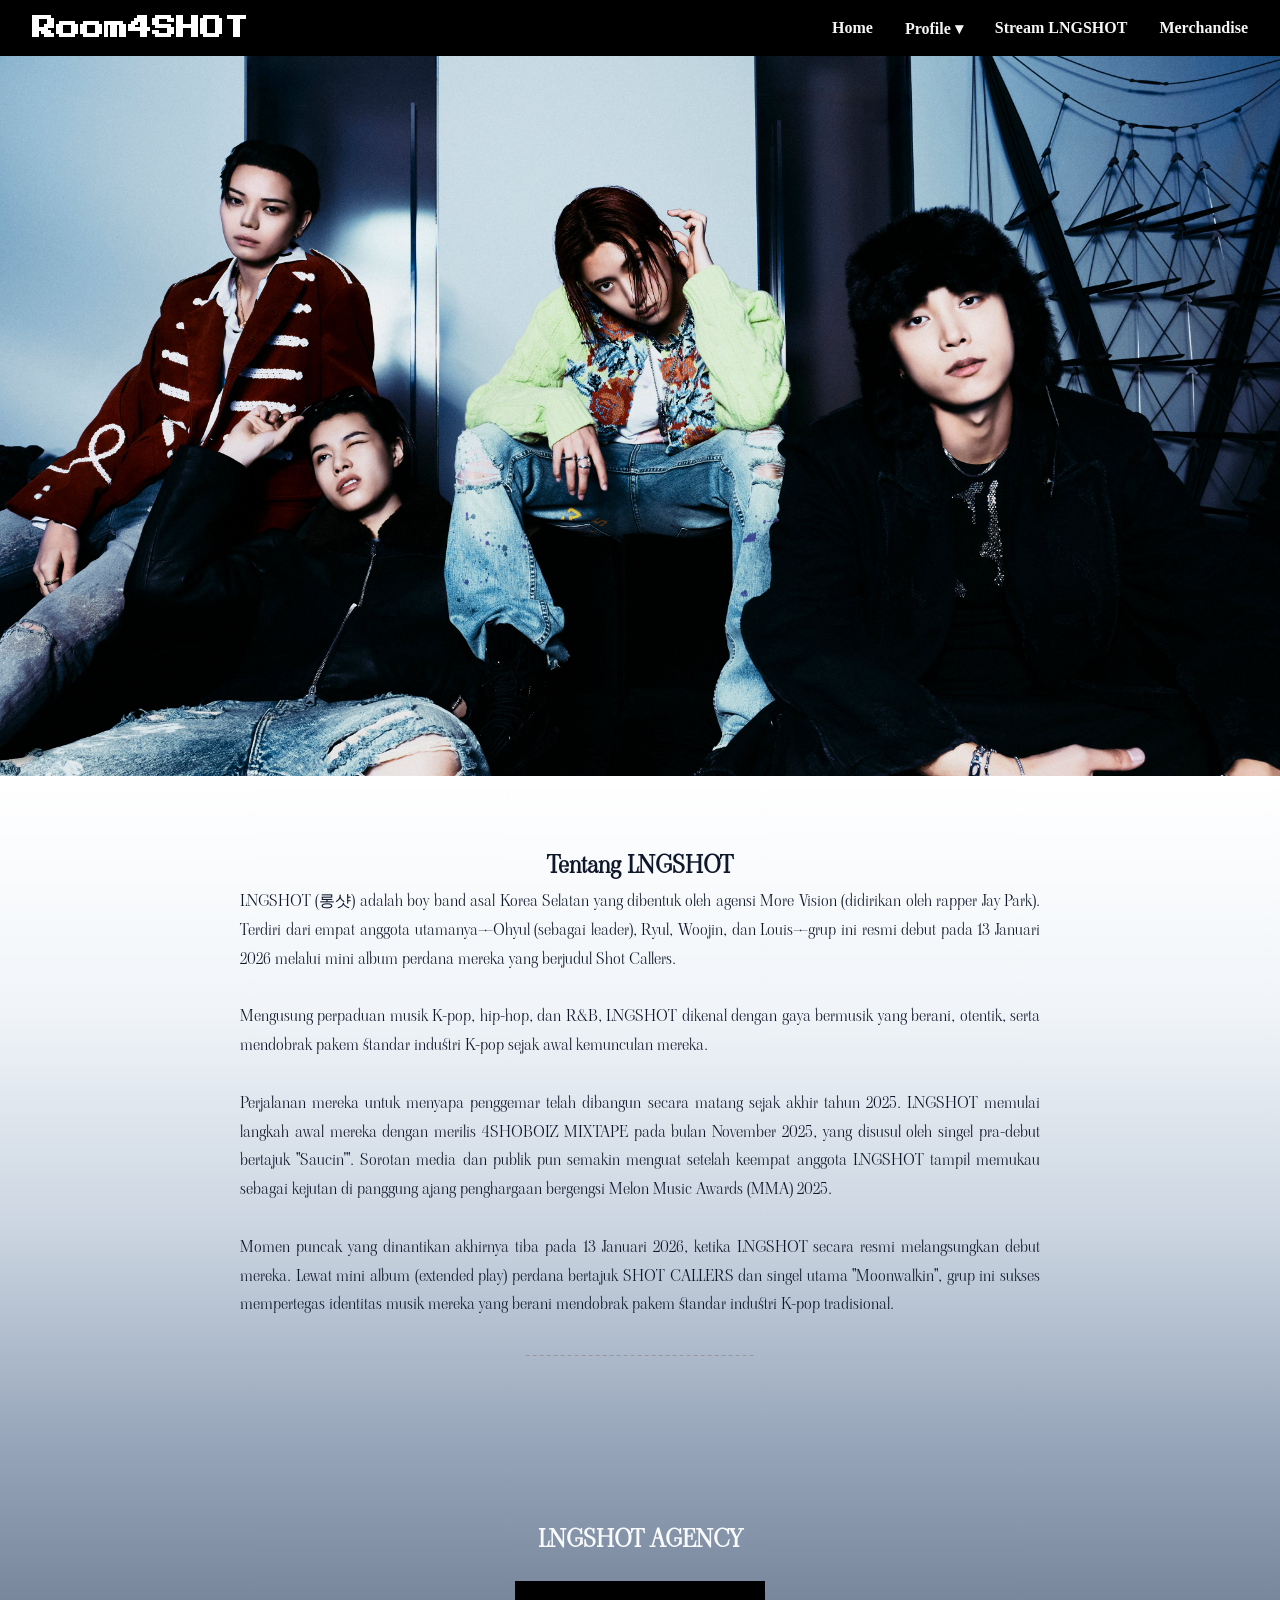
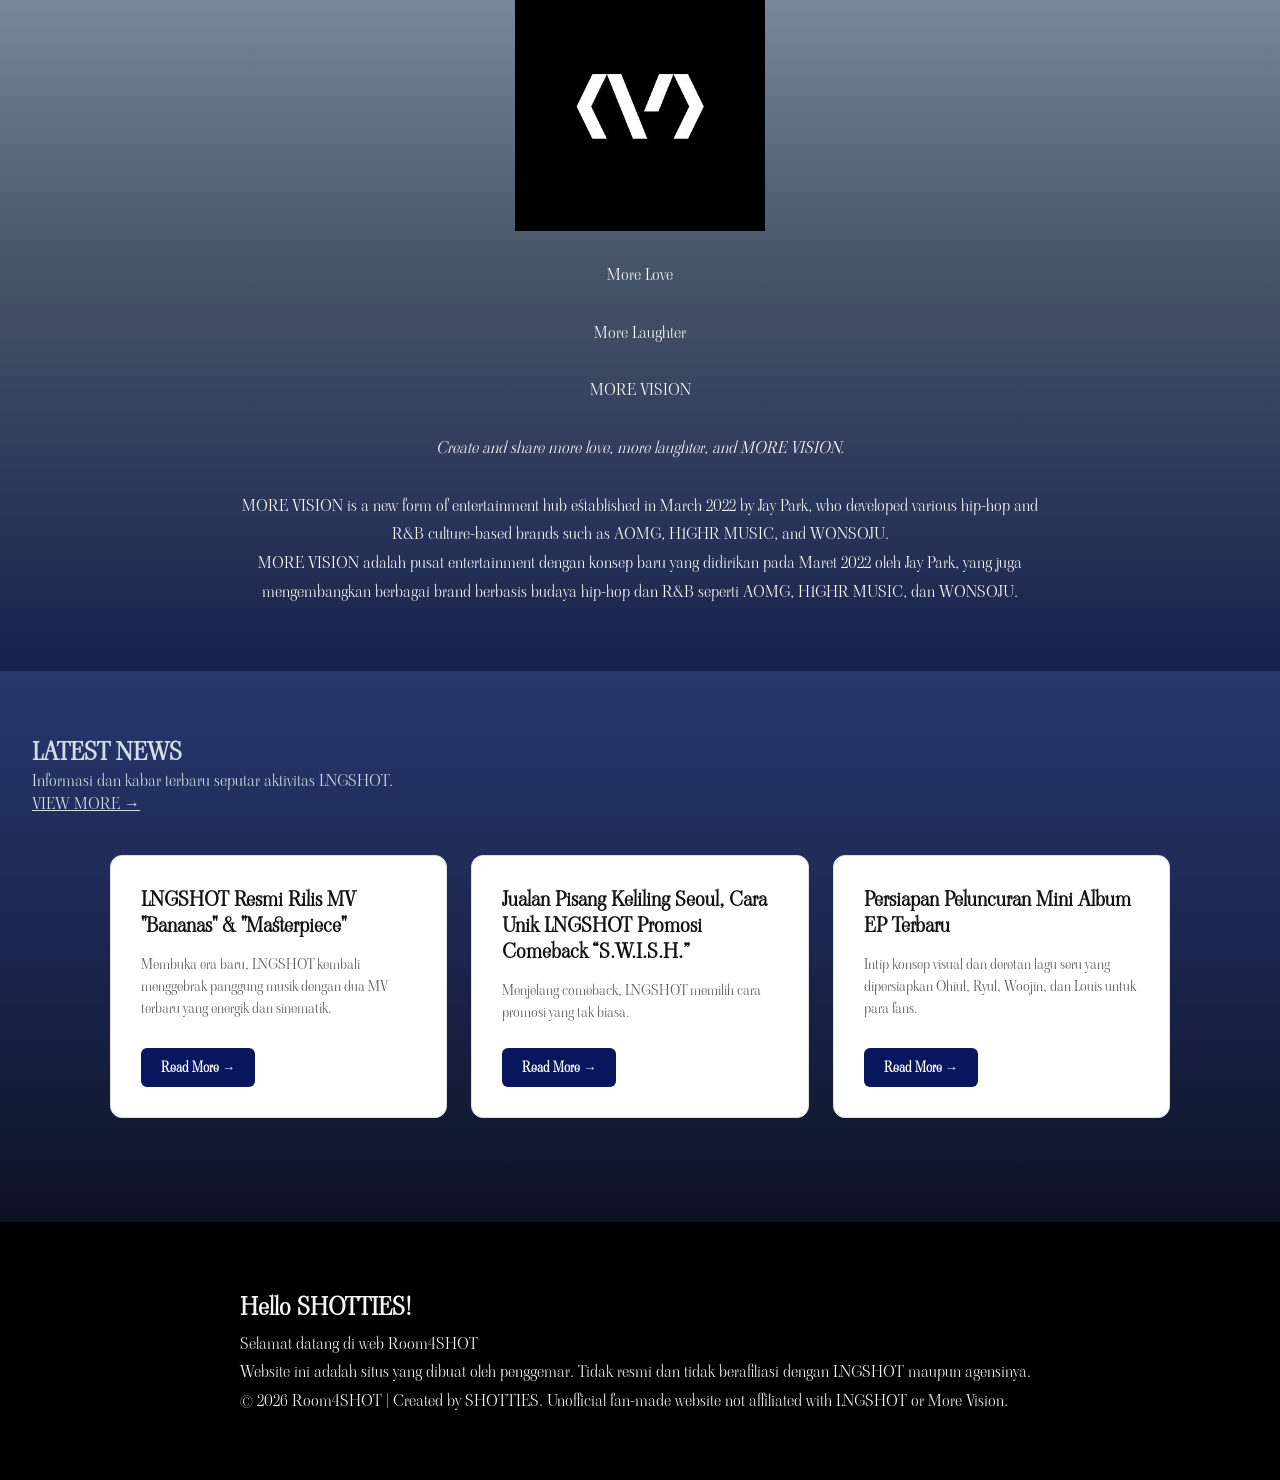
<file: index.html>
<!DOCTYPE html>
<html lang="en">
<head>
    <meta charset="UTF-8">
    <meta name="viewport" content="width=device-width, initial-scale=1.0">
    <link rel="icon" href="images/logo.png" type="image/jpg">
    <link rel="stylesheet" href="style.css">
    <link rel="preconnect" href="https://fonts.googleapis.com">
    <link rel="preconnect" href="https://fonts.gstatic.com" crossorigin>
    <link href="https://fonts.googleapis.com/css2?family=Press+Start+2P&display=swap" rel="stylesheet">
    <title>Room4SHOT</title>

</head>
<body>

<!--NAVIGASI-->

<header>
  <nav>
    <div class=""> 
    <h1>Room4SHOT</h1>
    </div>

    <ul>
        <li>
            <a href="index.html">Home</a>
        </li>
        <li>
            <a href="#">Profile ▾ </a>
            <ul class="navbar-down">
                <li><a href="profile_member.html">Member</a></li>
                <li><a href="profile_discography.html">Discography</a></li>
            </ul>
        </li>
        <li>
            <a href="stream_LNGSHOT.html">Stream LNGSHOT</a>
        </li>
        <li>
            <a href="merchandise.html">Merchandise</a>
        </li>
    </ul>

  </nav>  
</header>

<!--Banner-->
    <img src="images/Header.jpg" class="banner" alt="Room4SHOT">

<!--SECTION-->

  <!-- Bagian satu -->
    <section class="home-tentang">
        <div class="container">
            <h2 style="text-align: center;">Tentang LNGSHOT</h2>
            <p>LNGSHOT (롱샷) adalah boy band asal Korea Selatan yang dibentuk oleh agensi More Vision (didirikan oleh rapper Jay Park). Terdiri dari empat anggota utamanya—Ohyul (sebagai leader), Ryul, Woojin, dan Louis—grup ini resmi debut pada 13 Januari 2026 melalui mini album perdana mereka yang berjudul Shot Callers.</p>
            <br>
            <p>Mengusung perpaduan musik K-pop, hip-hop, dan R&B, LNGSHOT dikenal dengan gaya bermusik yang berani, otentik, serta mendobrak pakem standar industri K-pop sejak awal kemunculan mereka.</p> 
            <br>
            <p>Perjalanan mereka untuk menyapa penggemar telah dibangun secara matang sejak akhir tahun 2025. LNGSHOT memulai langkah awal mereka dengan merilis 4SHOBOIZ MIXTAPE pada bulan November 2025, yang disusul oleh singel pra-debut bertajuk "Saucin'". Sorotan media dan publik pun semakin menguat setelah keempat anggota LNGSHOT tampil memukau sebagai kejutan di panggung ajang penghargaan bergengsi Melon Music Awards (MMA) 2025.</p>
            <br>
            <p>Momen puncak yang dinantikan akhirnya tiba pada 13 Januari 2026, ketika LNGSHOT secara resmi melangsungkan debut mereka. Lewat mini album (extended play) perdana bertajuk SHOT CALLERS dan singel utama "Moonwalkin", grup ini sukses mempertegas identitas musik mereka yang berani mendobrak pakem standar industri K-pop tradisional.</p>
        </div>
        <div class="garis">
              ---------------------------------
        </div>
    </section>

  <!-- Bagian dua -->
    <section class="home-agensi">
        <div style="text-align: center;" class="container">
        <h2>LNGSHOT AGENCY</h2>
        <img src="images/morevision.jpg" alt="logo more vision" class="logo-agensi">
        <p>More Love</p><br>
        <p>More Laughter</p><br>
        <p>MORE VISION</p><br>

        <p style="font-style: italic;">Create and share more love, more laughter, and MORE VISION.</p><br>

        <p>MORE VISION is a new form of entertainment hub established in March 2022 by Jay Park, who developed various hip-hop and R&B culture-based brands such as AOMG, H1GHR MUSIC, and WONSOJU.</p>
        <p>MORE VISION adalah pusat entertainment dengan konsep baru yang didirikan pada Maret 2022 oleh Jay Park, yang juga mengembangkan berbagai brand berbasis budaya hip-hop dan R&B seperti AOMG, H1GHR MUSIC, dan WONSOJU.</p>
        </div>
    </section>

  <!--Bagian tiga-->
    <section class="home-news">
        <div class="news-header">
        <div>
            <h2 class="news-title">LATEST NEWS</h2>
            <p class="news-subtitle">Informasi dan kabar terbaru seputar aktivitas LNGSHOT.</p>
        </div>
        <a href="#" class="view-more">VIEW MORE &rarr;</a>
        </div>

        <div class="news-container">
            <!--Artikel 1-->
            <div class="news-card">
            <h3>LNGSHOT Resmi Rilis MV "Bananas" & "Masterpiece"</h3>
            <p>Membuka era baru, LNGSHOT kembali menggebrak panggung musik dengan dua MV terbaru yang energik dan sinematik.</p>
            <a href="Artikel1.html" class="btn-read">Read More &rarr;</a>
            </div>
            <!--Artikel 2-->
            <div class="news-card">
            <h3>Jualan Pisang Keliling Seoul, Cara Unik LNGSHOT Promosi Comeback “S.W.I.S.H.”</h3>
            <p>Menjelang comeback, LNGSHOT memilih cara promosi yang tak biasa.</p>
            <a href="Artikel2.html" class="btn-read">Read More &rarr;</a>
            </div>
            <!--Artikel 3-->
            <div class="news-card">
            <h3>Persiapan Peluncuran Mini Album EP Terbaru</h3>
            <p>Intip konsep visual dan deretan lagu seru yang dipersiapkan Ohiul, Ryul, Woojin, dan Louis untuk para fans.</p>
            <a href="Artikel3.html" class="btn-read">Read More &rarr;</a>
            </div>
            
        </div>
    </section>
        
        
  <!-- Footer -->
    <section class="footer">
        <div class="container footer">
            <h2>Hello SHOTTIES!</h2>
            <p>Selamat datang di web Room4SHOT</p>
            <p>Website ini adalah situs yang dibuat oleh penggemar. Tidak resmi dan tidak berafiliasi dengan LNGSHOT maupun agensinya.</p>
            <p>&copy; 2026 Room4SHOT | Created by SHOTTIES. Unofficial fan-made website not affiliated with LNGSHOT or More Vision. </p>
        </div>
    </section>

</body>
</html>
</file>
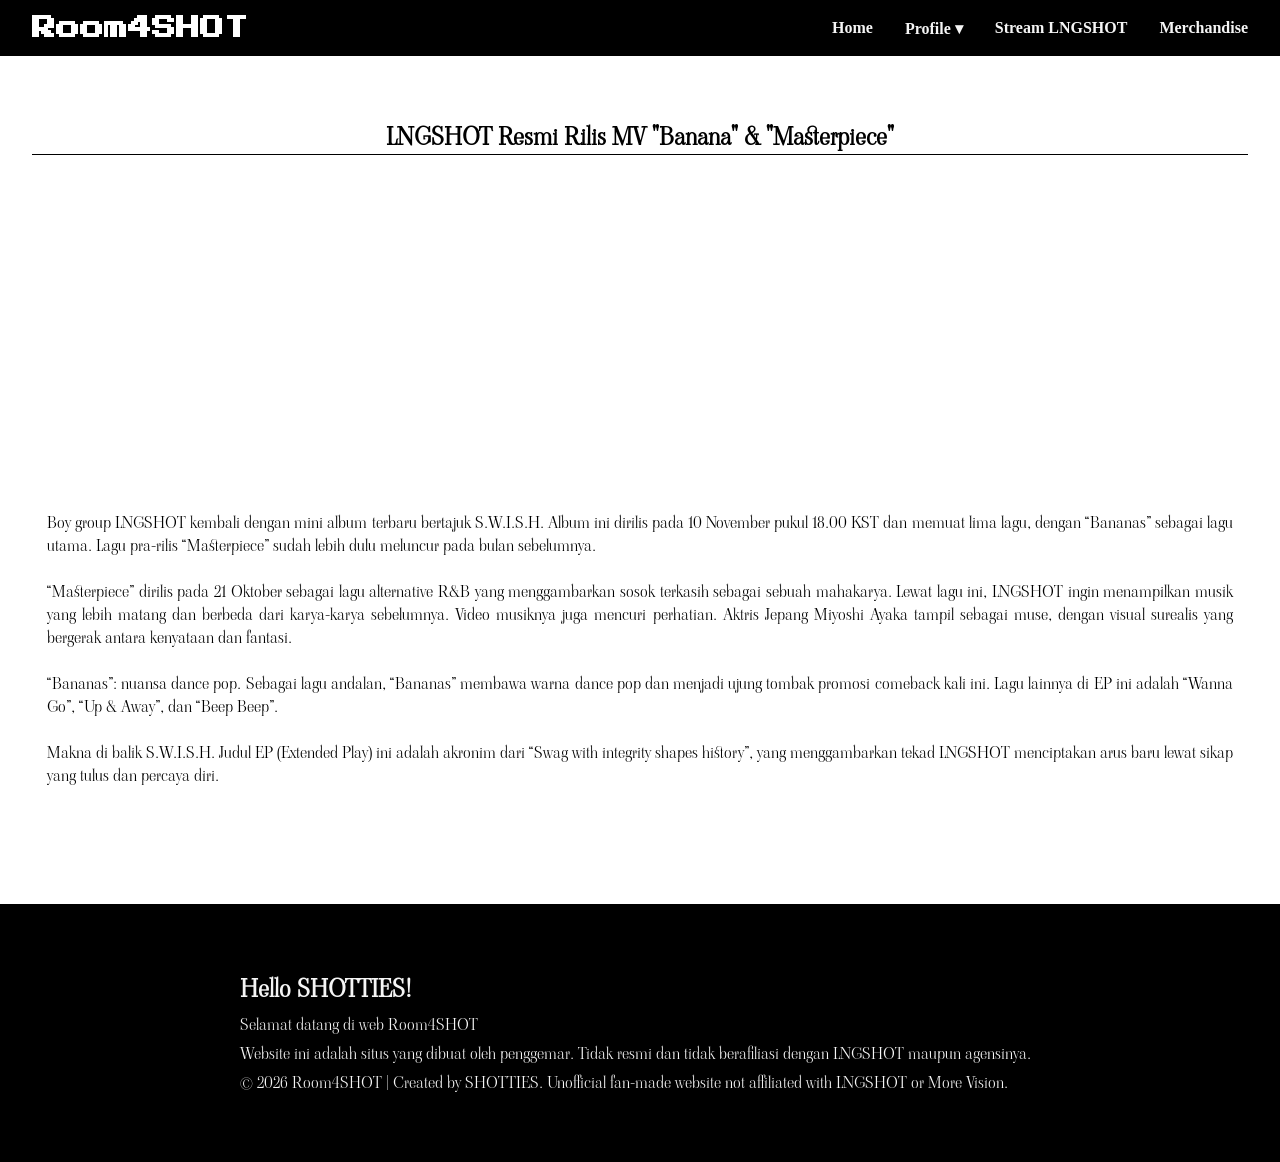
<file: Artikel1.html>
<!DOCTYPE html>
<html lang="en">
<head>
    <meta charset="UTF-8">
    <meta name="viewport" content="width=device-width, initial-scale=1.0">
    <link rel="icon" href="images/logo.png" type="image/jpg">
    <link rel="stylesheet" href="style.css">

    <link rel="preconnect" href="https://fonts.googleapis.com">
    <link rel="preconnect" href="https://fonts.gstatic.com" crossorigin>
    <link href="https://fonts.googleapis.com/css2?family=Press+Start+2P&display=swap" rel="stylesheet">
    <title>Room4SHOT</title>
    

</head>
<body>

<!--NAVIGASI-->

<header>
  <nav>
    <div class=""> 
    <h1>Room4SHOT</h1>
    </div>

    <ul>
        <li>
            <a href="index.html">Home</a>
        </li>
        <li>
            <a href="#">Profile ▾ </a>
            <ul class="navbar-down">
                <li><a href="profile_member.html">Member</a></li>
                <li><a href="profile_discography.html">Discography</a></li>
            </ul>
        </li>
        <li>
            <a href="stream_LNGSHOT.html">Stream LNGSHOT</a>
        </li>
        <li>
            <a href="merchandise.html">Merchandise</a>
        </li>
    </ul>

  </nav>  
</header>

<!--SECTION-->

  <!-- Bagian satu -->
    <section class="Artikel1">
        <div class="container-artikel">
            <h1 style="text-align: center;">LNGSHOT Resmi Rilis MV "Banana" & "Masterpiece"</h1>
            <div class="artikel-link">
            <iframe width="560" height="315" src="https://www.youtube.com/embed/xWNIrOTJ6VA?si=4nlZUeqpxae7arer" title="YouTube video player" frameborder="0" allow="accelerometer; autoplay; clipboard-write; encrypted-media; gyroscope; picture-in-picture; web-share" referrerpolicy="strict-origin-when-cross-origin" allowfullscreen></iframe>

            <iframe width="560" height="315" src="https://www.youtube.com/embed/Cu6JU-kNmOU?si=dhh4_m5IUams0tw2" title="YouTube video player" frameborder="0" allow="accelerometer; autoplay; clipboard-write; encrypted-media; gyroscope; picture-in-picture; web-share" referrerpolicy="strict-origin-when-cross-origin" allowfullscreen></iframe>
            </div>
            <div style="text-align: justify; margin: 20px 15px 15px;">
            <p>Boy group LNGSHOT kembali dengan mini album terbaru bertajuk S.W.I.S.H. Album ini dirilis pada 10 November pukul 18.00 KST dan memuat lima lagu, dengan “Bananas” sebagai lagu utama. Lagu pra-rilis “Masterpiece” sudah lebih dulu meluncur pada bulan sebelumnya.</p><br>

            <p>“Masterpiece” dirilis pada 21 Oktober sebagai lagu alternative R&B yang menggambarkan sosok terkasih sebagai sebuah mahakarya. Lewat lagu ini, LNGSHOT ingin menampilkan musik yang lebih matang dan berbeda dari karya-karya sebelumnya. Video musiknya juga mencuri perhatian. Aktris Jepang Miyoshi Ayaka tampil sebagai muse, dengan visual surealis yang bergerak antara kenyataan dan fantasi.</p><br>

            <p>“Bananas”: nuansa dance pop. Sebagai lagu andalan, “Bananas” membawa warna dance pop dan menjadi ujung tombak promosi comeback kali ini. Lagu lainnya di EP ini adalah “Wanna Go”, “Up & Away”, dan “Beep Beep”.</p><br>

            <p>Makna di balik S.W.I.S.H. Judul EP (Extended Play) ini adalah akronim dari “Swag with integrity shapes history”, yang menggambarkan tekad LNGSHOT menciptakan arus baru lewat sikap yang tulus dan percaya diri.</p><br>
            </div>
        </div>
    </section>

 <!-- Footer -->
    <section class="footer">
        <div class="container footer">
            <h2>Hello SHOTTIES!</h2>
            <p>Selamat datang di web Room4SHOT</p>
            <p>Website ini adalah situs yang dibuat oleh penggemar. Tidak resmi dan tidak berafiliasi dengan LNGSHOT maupun agensinya.</p>
            <p>&copy; 2026 Room4SHOT | Created by SHOTTIES. Unofficial fan-made website not affiliated with LNGSHOT or More Vision. </p>
        </div>
    </section>

</body>
</html>
</file>
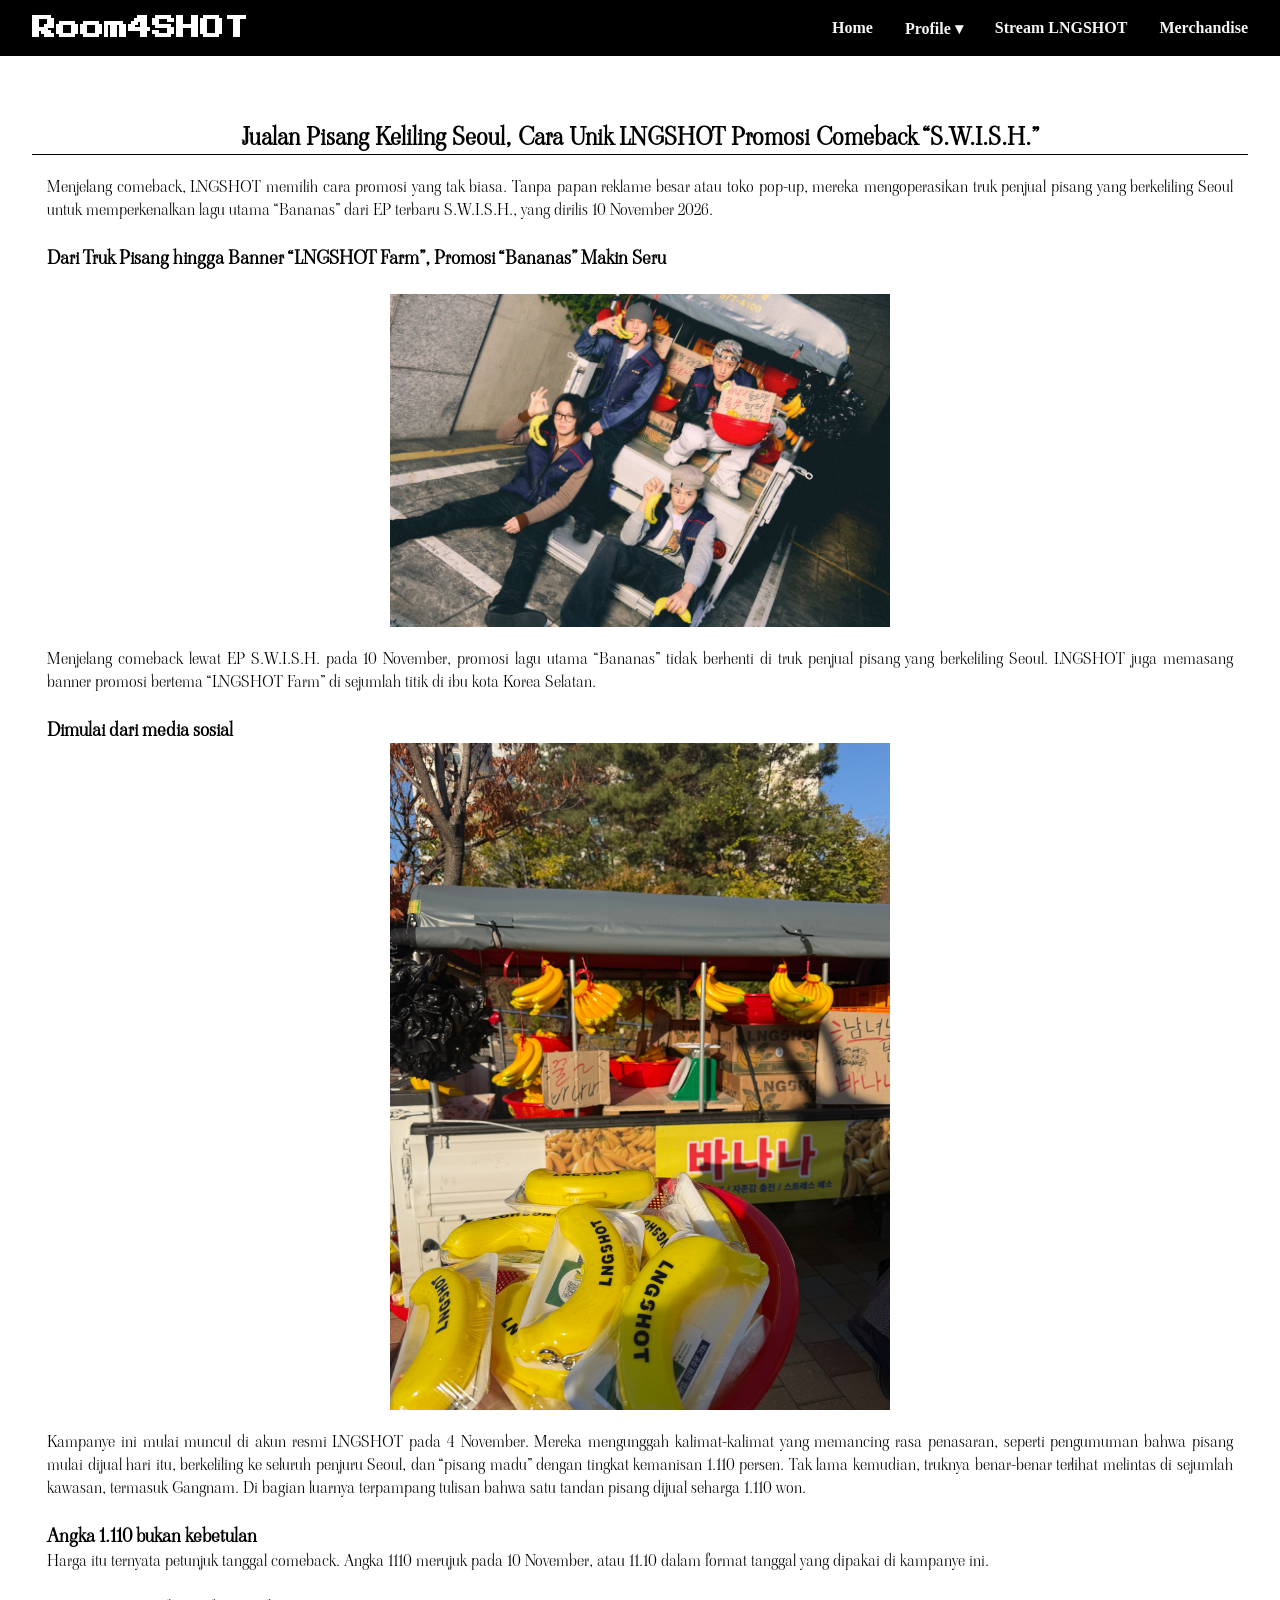
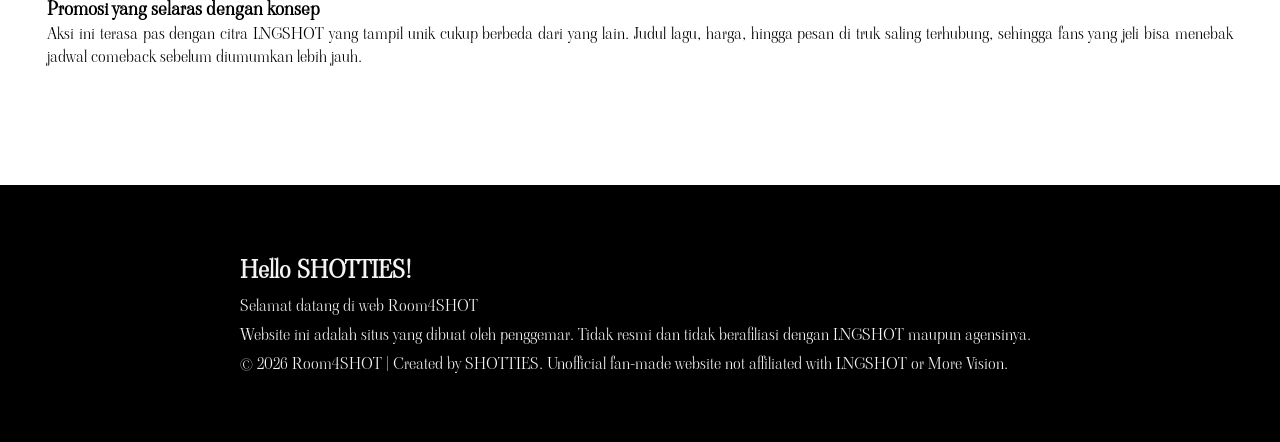
<file: Artikel2.html>
<!DOCTYPE html>
<html lang="en">
<head>
    <meta charset="UTF-8">
    <meta name="viewport" content="width=device-width, initial-scale=1.0">
    <link rel="icon" href="images/logo.png" type="image/jpg">
    <link rel="stylesheet" href="style.css">

    <link rel="preconnect" href="https://fonts.googleapis.com">
    <link rel="preconnect" href="https://fonts.gstatic.com" crossorigin>
    <link href="https://fonts.googleapis.com/css2?family=Press+Start+2P&display=swap" rel="stylesheet">
    <title>Room4SHOT</title>
    

</head>
<body>

<!--NAVIGASI-->

<header>
  <nav>
    <div class=""> 
    <h1>Room4SHOT</h1>
    </div>

    <ul>
        <li>
            <a href="index.html">Home</a>
        </li>
        <li>
            <a href="#">Profile ▾ </a>
            <ul class="navbar-down">
                <li><a href="profile_member.html">Member</a></li>
                <li><a href="profile_discography.html">Discography</a></li>
            </ul>
        </li>
        <li>
            <a href="stream_LNGSHOT.html">Stream LNGSHOT</a>
        </li>
        <li>
            <a href="merchandise.html">Merchandise</a>
        </li>
    </ul>

  </nav>  
</header>

<!--SECTION-->

    <section class="Artikel2">
        <div class="container-artikel">
            <h1 style="text-align: center;">Jualan Pisang Keliling Seoul, Cara Unik LNGSHOT Promosi Comeback “S.W.I.S.H.”</h1>
            <div style="text-align: justify; margin: 20px 15px 15px;">
            <p>Menjelang comeback, LNGSHOT memilih cara promosi yang tak biasa. Tanpa papan reklame besar atau toko pop-up, mereka mengoperasikan truk penjual pisang yang berkeliling Seoul untuk memperkenalkan lagu utama “Bananas” dari EP terbaru S.W.I.S.H., yang dirilis 10 November 2026.</p><br>

            <h3>Dari Truk Pisang hingga Banner “LNGSHOT Farm”, Promosi “Bananas” Makin Seru</h3><br>
            <div class="artikel-photo">
            <img src="images/banana5.jpg" alt="Photo Concept LNGSHOT">
            </div>
            <p>Menjelang comeback lewat EP S.W.I.S.H. pada 10 November, promosi lagu utama “Bananas” tidak berhenti di truk penjual pisang yang berkeliling Seoul. LNGSHOT juga memasang banner promosi bertema “LNGSHOT Farm” di sejumlah titik di ibu kota Korea Selatan.</p><br>
            
            <h3>Dimulai dari media sosial</h3>
            <div class="artikel-photo">
            <img src="images/bananana.jpg" alt="Photo Concept LNGSHOT">
            </div>
            <p>Kampanye ini mulai muncul di akun resmi LNGSHOT pada 4 November. Mereka mengunggah kalimat-kalimat yang memancing rasa penasaran, seperti pengumuman bahwa pisang mulai dijual hari itu, berkeliling ke seluruh penjuru Seoul, dan “pisang madu” dengan tingkat kemanisan 1.110 persen. Tak lama kemudian, truknya benar-benar terlihat melintas di sejumlah kawasan, termasuk Gangnam. Di bagian luarnya terpampang tulisan bahwa satu tandan pisang dijual seharga 1.110 won.</p><br>

            <h3>Angka 1.110 bukan kebetulan</h3>
            <p>Harga itu ternyata petunjuk tanggal comeback. Angka 1110 merujuk pada 10 November, atau 11.10 dalam format tanggal yang dipakai di kampanye ini.</p><br>

            <h3>Promosi yang selaras dengan konsep</h3>
            <p>Aksi ini terasa pas dengan citra LNGSHOT yang tampil unik cukup berbeda dari yang lain. Judul lagu, harga, hingga pesan di truk saling terhubung, sehingga fans yang jeli bisa menebak jadwal comeback sebelum diumumkan lebih jauh.</p><br>
            </div>
        </div>
    </section>



 <!-- Footer -->
    <section class="footer">
        <div class="container footer">
            <h2>Hello SHOTTIES!</h2>
            <p>Selamat datang di web Room4SHOT</p>
            <p>Website ini adalah situs yang dibuat oleh penggemar. Tidak resmi dan tidak berafiliasi dengan LNGSHOT maupun agensinya.</p>
            <p>&copy; 2026 Room4SHOT | Created by SHOTTIES. Unofficial fan-made website not affiliated with LNGSHOT or More Vision. </p>
        </div>
    </section>

</body>
</html>
</file>
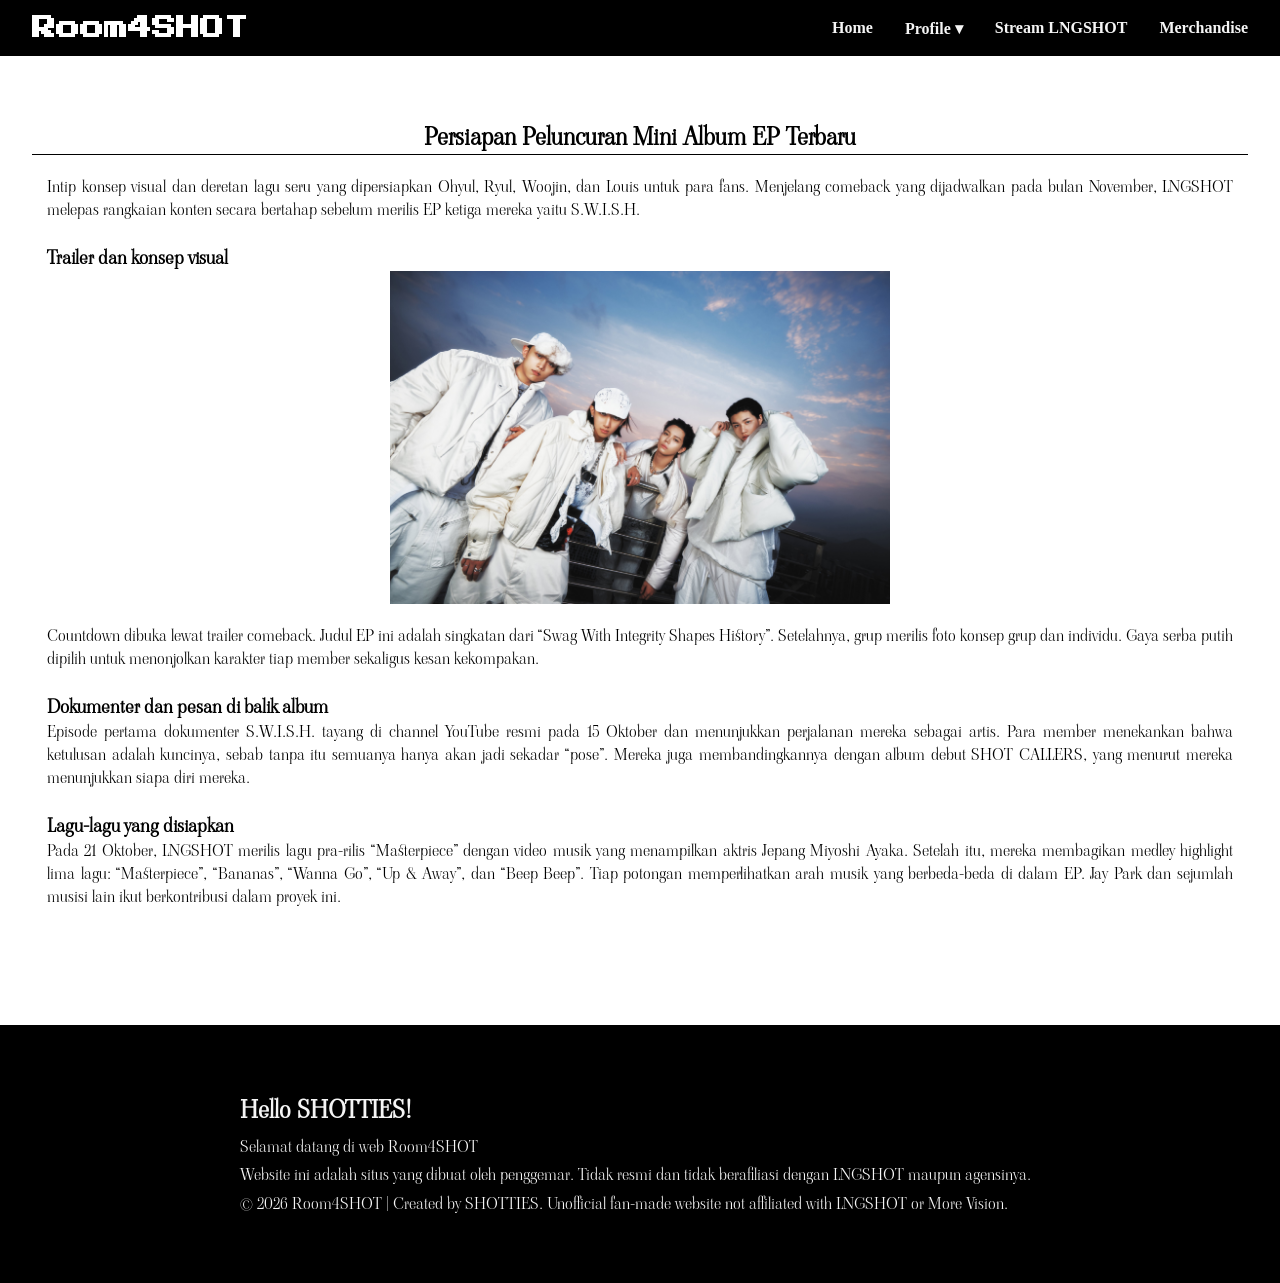
<file: Artikel3.html>
<!DOCTYPE html>
<html lang="en">
<head>
    <meta charset="UTF-8">
    <meta name="viewport" content="width=device-width, initial-scale=1.0">
    <link rel="icon" href="images/logo.png" type="image/jpg">
    <link rel="stylesheet" href="style.css">

    <link rel="preconnect" href="https://fonts.googleapis.com">
    <link rel="preconnect" href="https://fonts.gstatic.com" crossorigin>
    <link href="https://fonts.googleapis.com/css2?family=Press+Start+2P&display=swap" rel="stylesheet">
    <title>Room4SHOT</title>
    

</head>
<body>

<!--NAVIGASI-->

<header>
  <nav>
    <div class=""> 
    <h1>Room4SHOT</h1>
    </div>

    <ul>
        <li>
            <a href="index.html">Home</a>
        </li>
        <li>
            <a href="#">Profile ▾ </a>
            <ul class="navbar-down">
                <li><a href="profile_member.html">Member</a></li>
                <li><a href="profile_discography.html">Discography</a></li>
            </ul>
        </li>
        <li>
            <a href="stream_LNGSHOT.html">Stream LNGSHOT</a>
        </li>
        <li>
            <a href="merchandise.html">Merchandise</a>
        </li>
    </ul>

  </nav>  
</header>

<!--SECTION-->

    <section class="Artikel3">
        <div class="container-artikel">
            <h1 style="text-align: center;">Persiapan Peluncuran Mini Album EP Terbaru</h1>
            <div style="text-align: justify; margin: 20px 15px 15px;">
            <p>Intip konsep visual dan deretan lagu seru yang dipersiapkan Ohyul, Ryul, Woojin, dan Louis untuk para fans. Menjelang comeback yang dijadwalkan pada bulan November, LNGSHOT melepas rangkaian konten secara bertahap sebelum merilis EP ketiga mereka yaitu S.W.I.S.H.</p><br>
            
            <h3>Trailer dan konsep visual</h3>
            <div class="artikel-photo">
            <img src="images/Profile4.jpg" alt="Photo Concept LNGSHOT">
            </div>
            <p>Countdown dibuka lewat trailer comeback. Judul EP ini adalah singkatan dari “Swag With Integrity Shapes History”. Setelahnya, grup merilis foto konsep grup dan individu. Gaya serba putih dipilih untuk menonjolkan karakter tiap member sekaligus kesan kekompakan.</p><br>

            <h3>Dokumenter dan pesan di balik album</h3>
            <p>Episode pertama dokumenter S.W.I.S.H. tayang di channel YouTube resmi pada 15 Oktober dan menunjukkan perjalanan mereka sebagai artis. Para member menekankan bahwa ketulusan adalah kuncinya, sebab tanpa itu semuanya hanya akan jadi sekadar “pose”. Mereka juga membandingkannya dengan album debut SHOT CALLERS, yang menurut mereka menunjukkan siapa diri mereka.</p><br>

            <h3>Lagu-lagu yang disiapkan</h3>
            <p>Pada 21 Oktober, LNGSHOT merilis lagu pra-rilis “Masterpiece” dengan video musik yang menampilkan aktris Jepang Miyoshi Ayaka. Setelah itu, mereka membagikan medley highlight lima lagu: “Masterpiece”, “Bananas”, “Wanna Go”, “Up & Away”, dan “Beep Beep”. Tiap potongan memperlihatkan arah musik yang berbeda-beda di dalam EP. Jay Park dan sejumlah musisi lain ikut berkontribusi dalam proyek ini.</p><br>
            </div>
        </div>
    </section>

 <!-- Footer -->
    <section class="footer">
        <div class="container footer">
            <h2>Hello SHOTTIES!</h2>
            <p>Selamat datang di web Room4SHOT</p>
            <p>Website ini adalah situs yang dibuat oleh penggemar. Tidak resmi dan tidak berafiliasi dengan LNGSHOT maupun agensinya.</p>
            <p>&copy; 2026 Room4SHOT | Created by SHOTTIES. Unofficial fan-made website not affiliated with LNGSHOT or More Vision. </p>
        </div>
    </section>

</body>
</html>
</file>
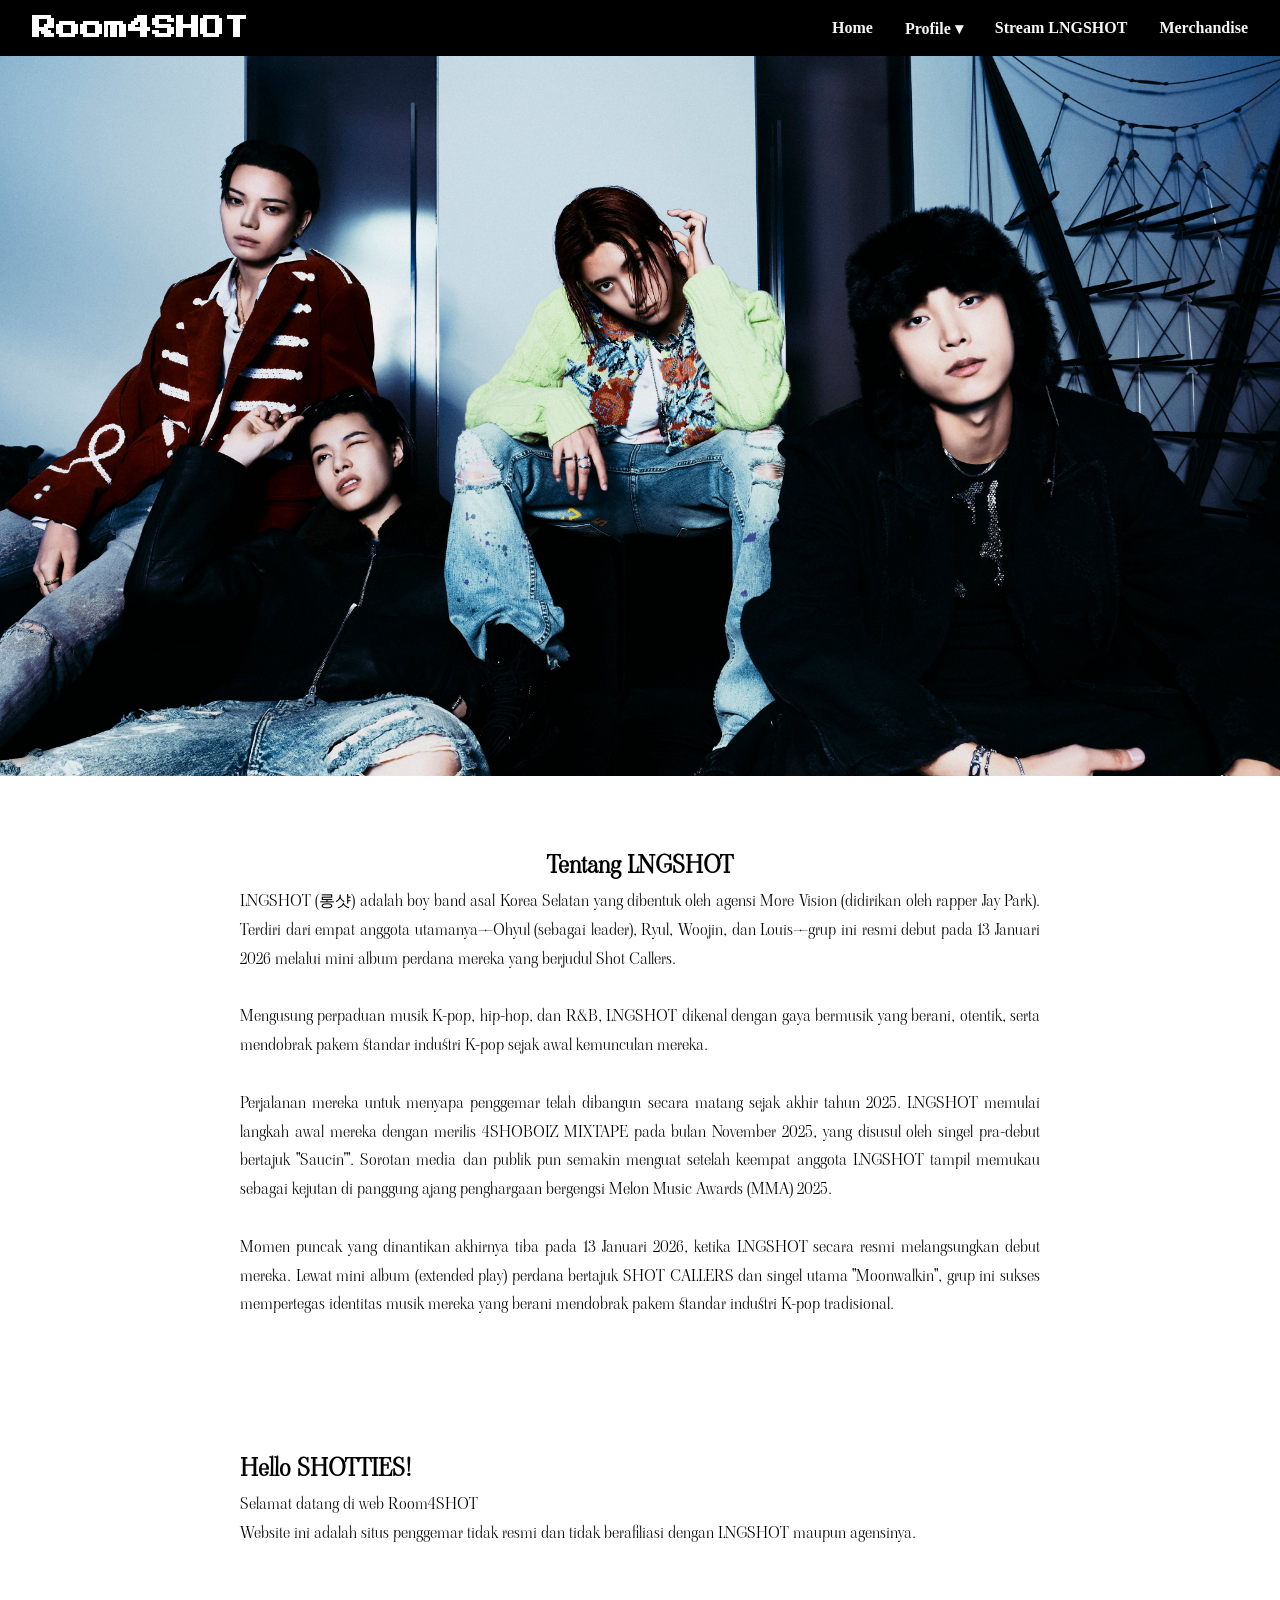
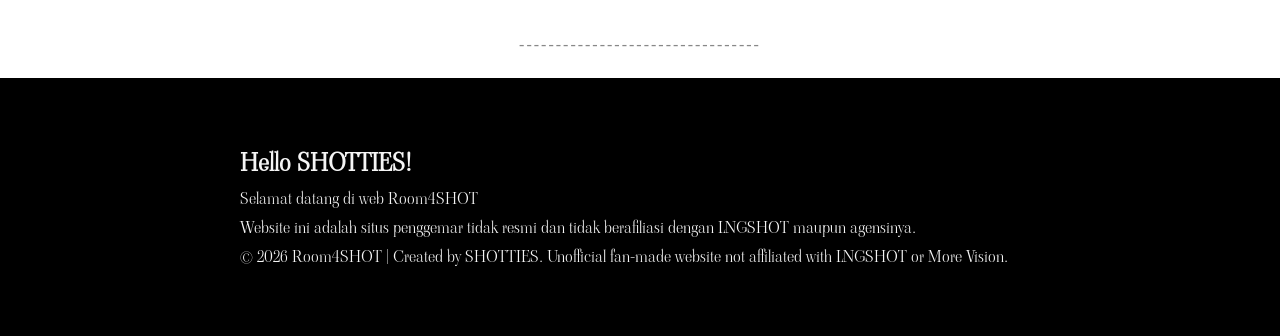
<file: home.html>
<!DOCTYPE html>
<html lang="en">
<head>
    <meta charset="UTF-8">
    <meta name="viewport" content="width=device-width, initial-scale=1.0">
    <link rel="icon" href="images/logo.png" type="image/jpg">
    <link rel="stylesheet" href="style.css">
    <link rel="preconnect" href="https://fonts.googleapis.com">
    <link rel="preconnect" href="https://fonts.gstatic.com" crossorigin>
    <link href="https://fonts.googleapis.com/css2?family=Press+Start+2P&display=swap" rel="stylesheet">
    <title>Room4SHOT</title>

</head>
<body>

<!--NAVIGASI-->

<header>
  <nav>
    <div class=""> 
    <h1>Room4SHOT</h1>
    </div>

    <ul>
        <li>
            <a href="#">Home</a>
        </li>
        <li>
            <a href="#">Profile ▾ </a>
            <ul class="navbar-down">
                <li><a href="#">Member</a></li>
                <li><a href="#">Discography</a></li>
            </ul>
        </li>
        <li>
            <a href="#">Stream LNGSHOT</a>
        </li>
        <li>
            <a href="#">Merchandise</a>
        </li>
    </ul>

  </nav>  
</header>

<!--Banner-->
    <img src="images/Header.jpg" class="banner" alt="Room4SHOT">

<!--SECTION-->

  <!-- Bagian satu -->
    <section class="tentang">
        <div class="container">
            <h2 style="text-align: center;">Tentang LNGSHOT</h2>
            <p>LNGSHOT (롱샷) adalah boy band asal Korea Selatan yang dibentuk oleh agensi More Vision (didirikan oleh rapper Jay Park). Terdiri dari empat anggota utamanya—Ohyul (sebagai leader), Ryul, Woojin, dan Louis—grup ini resmi debut pada 13 Januari 2026 melalui mini album perdana mereka yang berjudul Shot Callers.</p>
            <br>
            <p>Mengusung perpaduan musik K-pop, hip-hop, dan R&B, LNGSHOT dikenal dengan gaya bermusik yang berani, otentik, serta mendobrak pakem standar industri K-pop sejak awal kemunculan mereka.</p> 
            <br>
            <p>Perjalanan mereka untuk menyapa penggemar telah dibangun secara matang sejak akhir tahun 2025. LNGSHOT memulai langkah awal mereka dengan merilis 4SHOBOIZ MIXTAPE pada bulan November 2025, yang disusul oleh singel pra-debut bertajuk "Saucin'". Sorotan media dan publik pun semakin menguat setelah keempat anggota LNGSHOT tampil memukau sebagai kejutan di panggung ajang penghargaan bergengsi Melon Music Awards (MMA) 2025.</p>
            <br>
            <p>Momen puncak yang dinantikan akhirnya tiba pada 13 Januari 2026, ketika LNGSHOT secara resmi melangsungkan debut mereka. Lewat mini album (extended play) perdana bertajuk SHOT CALLERS dan singel utama "Moonwalkin", grup ini sukses mempertegas identitas musik mereka yang berani mendobrak pakem standar industri K-pop tradisional.</p>
        </div>
    </section>

  <!-- Bagian dua -->
    <section class="welcome">
        <div class="container">
            <h2>Hello SHOTTIES!</h2>
            <p>Selamat datang di web Room4SHOT</p>
            <p>Website ini adalah situs penggemar tidak resmi dan tidak berafiliasi dengan LNGSHOT maupun agensinya.</p>
        </div>
    </section>
        <div class="garis">
              ---------------------------------
        </div>
        
  <!-- Footer -->
    <section class="footer">
        <div class="container">
            <h2>Hello SHOTTIES!</h2>
            <p>Selamat datang di web Room4SHOT</p>
            <p>Website ini adalah situs penggemar tidak resmi dan tidak berafiliasi dengan LNGSHOT maupun agensinya.</p>
            <p>&copy; 2026 Room4SHOT | Created by SHOTTIES. Unofficial fan-made website not affiliated with LNGSHOT or More Vision. </p>
        </div>
    </section>

</body>
</html>
</file>
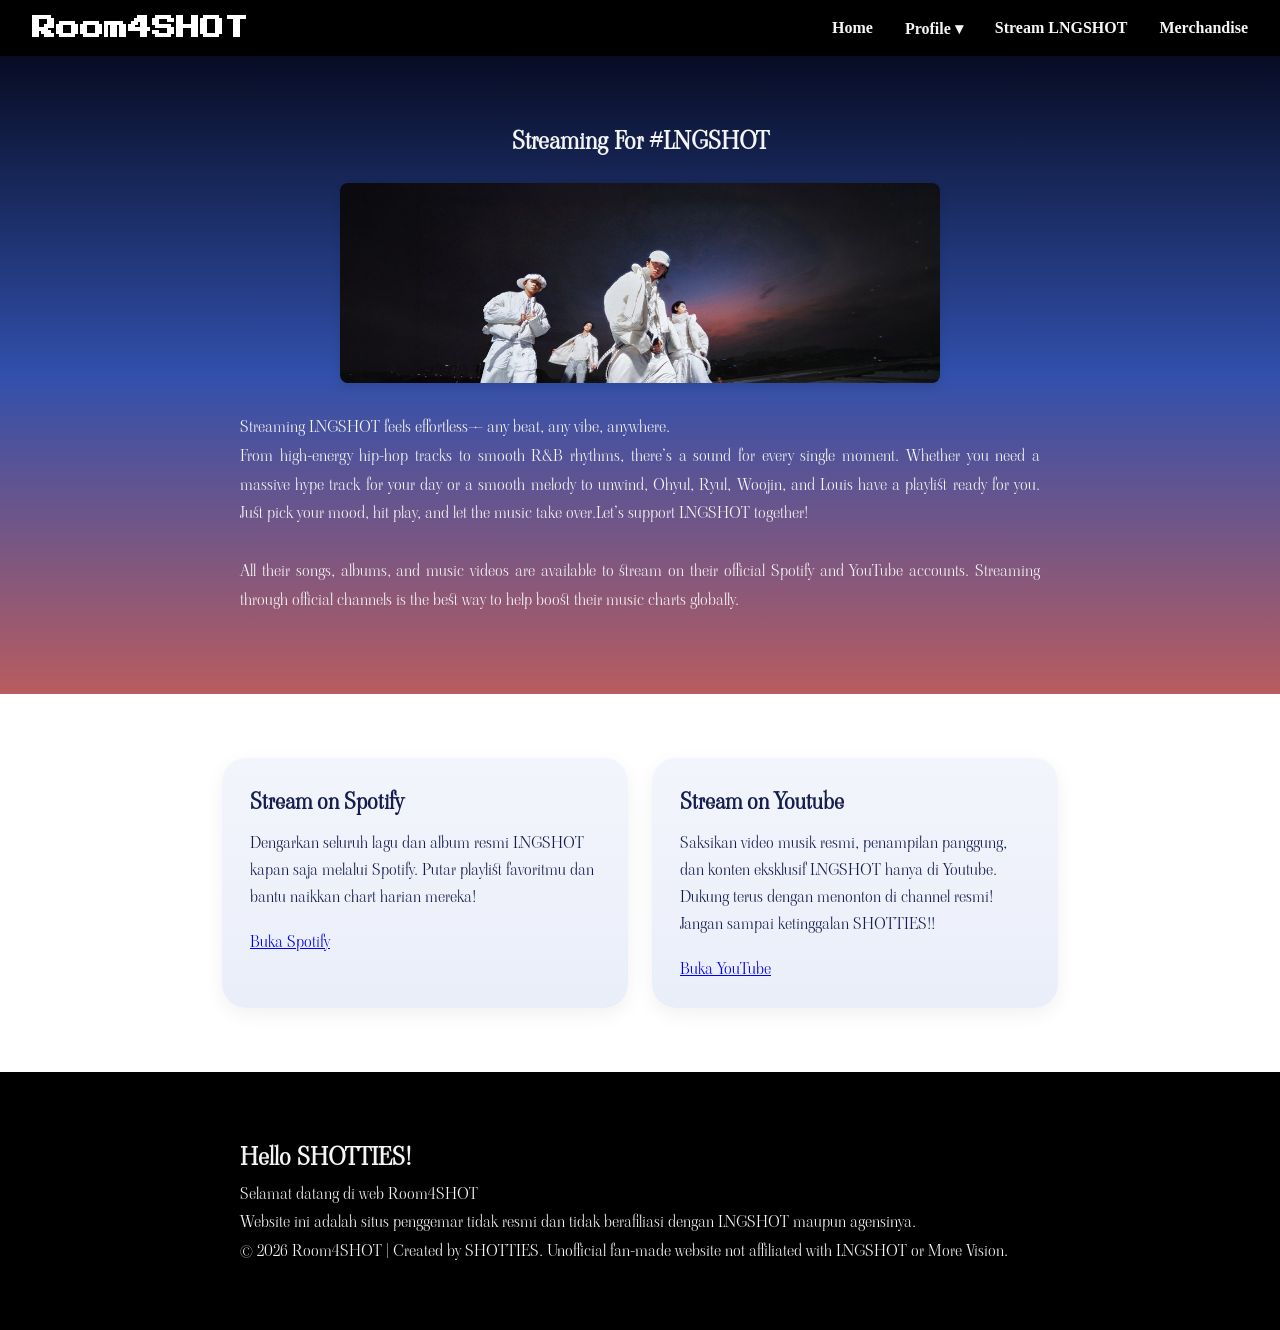
<file: merchandise.html>
<!DOCTYPE html>
<html lang="en">
<head>
    <meta charset="UTF-8">
    <meta name="viewport" content="width=device-width, initial-scale=1.0">
    <link rel="icon" href="images/logo.png" type="image/jpg">
    <link rel="stylesheet" href="style.css">
    <link rel="preconnect" href="https://fonts.googleapis.com">
    <link rel="preconnect" href="https://fonts.gstatic.com" crossorigin>
    <link href="https://fonts.googleapis.com/css2?family=Press+Start+2P&display=swap" rel="stylesheet">
    <title>Room4SHOT</title>
    

</head>
<body>

<!--NAVIGASI-->

<header>
  <nav>
    <div class=""> 
    <h1>Room4SHOT</h1>
    </div>

    <ul>
        <li>
            <a href="#">Home</a>
        </li>
        <li>
            <a href="#">Profile ▾ </a>
            <ul class="navbar-down">
                <li><a href="#">Member</a></li>
                <li><a href="#">Discography</a></li>
            </ul>
        </li>
        <li>
            <a href="#">Stream LNGSHOT</a>
        </li>
        <li>
            <a href="#">Merchandise</a>
        </li>
    </ul>

  </nav>  
</header>

    

<!--SECTION-->

  <!-- Bagian satu -->
    <section class="stream">
        <div class="container-stream">
            <h1 style="text-align: center;">Streaming For #LNGSHOT</h1>

            <div style="text-align: center; margin: 20px 0;">
            <img src="images/lngshotstream.jpg" alt="Banner LNGSHOT" class="gambar-stream">
            </div>

            <p class="satu">Streaming LNGSHOT feels effortless— any beat, any vibe, anywhere.</p>
                
                <p>From high-energy hip-hop tracks to smooth R&B rhythms, there’s a sound for every single moment. Whether you need a massive hype track for your day or a smooth melody to unwind, Ohyul, Ryul, Woojin, and Louis have a playlist ready for you.   Just pick your mood, hit play, and let the music take over.Let’s support LNGSHOT together!</p>
            <br>
                <p>All their songs, albums, and music videos are available to stream on their official Spotify and YouTube accounts. Streaming through official channels is the best way to help boost their music charts globally.
                </p>
        </div>
    </section>

  <!-- Bagian dua -->
   <section class="box-wrapper">
 
  <!-- BOX 1 Spotify-->
        <div class="box">
            <h3>Stream on Spotify</h3>
            <p>Dengarkan seluruh lagu dan album resmi LNGSHOT kapan saja melalui Spotify. Putar playlist favoritmu dan bantu naikkan chart harian mereka!</p>
            <a class="spotify" href="https://open.spotify.com/artist/2F4oTJOWkcD1JaTeKEa9h6" target="_blank">Buka Spotify</a>
        </div>
 
  <!-- BOX 2 Youtube-->
        <div class="box">
            <h3>Stream on Youtube</h3>
            <p>Saksikan video musik resmi, penampilan panggung, dan konten eksklusif LNGSHOT hanya di Youtube. Dukung terus dengan menonton di channel resmi! Jangan sampai ketinggalan SHOTTIES!!</p>
            <a class="youtube" href="https://youtube.com/@lngshot4sho?si=S3xb5w4jz4IwZW1C" target="_blank">Buka YouTube</a>
        </div>
 
    </section>

  <!-- Footer -->
    <section class="footer">
        <div class="container">
            <h2>Hello SHOTTIES!</h2>
            <p>Selamat datang di web Room4SHOT</p>
            <p>Website ini adalah situs penggemar tidak resmi dan tidak berafiliasi dengan LNGSHOT maupun agensinya.</p>
            <p>&copy; 2026 Room4SHOT | Created by SHOTTIES. Unofficial fan-made website not affiliated with LNGSHOT or More Vision. </p>
        </div>
    </section>

</body>
</html>
</file>
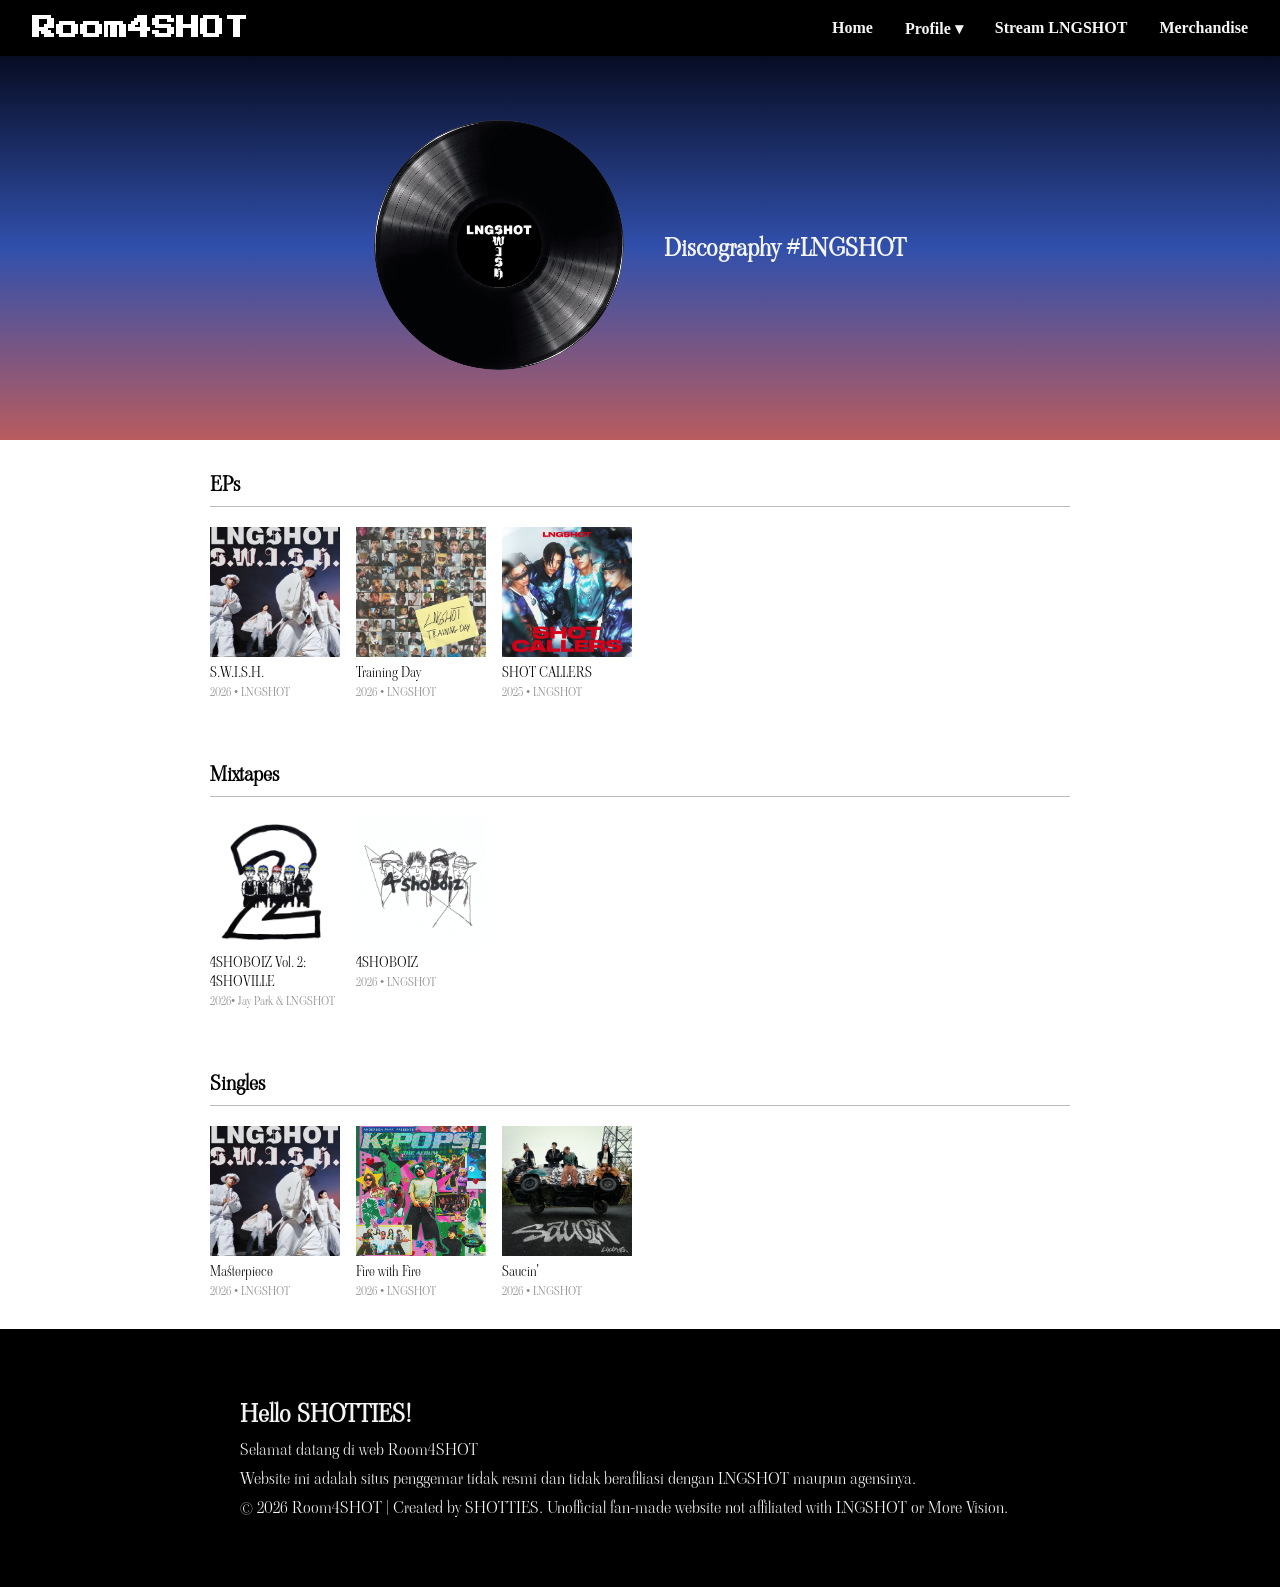
<file: profile_discography.html>
<!DOCTYPE html>
<html lang="en">
<head>
    <meta charset="UTF-8">
    <meta name="viewport" content="width=device-width, initial-scale=1.0">
    <link rel="icon" href="images/logo.png" type="image/jpg">
    <link rel="stylesheet" href="style.css">
    <link rel="preconnect" href="https://fonts.googleapis.com">
    <link rel="preconnect" href="https://fonts.gstatic.com" crossorigin>
    <link href="https://fonts.googleapis.com/css2?family=Press+Start+2P&display=swap" rel="stylesheet">
    <title>Room4SHOT</title>
    

</head>
<body>

<!--NAVIGASI-->

<header>
  <nav>
    <div class=""> 
    <h1>Room4SHOT</h1>
    </div>

    <ul>
        <li>
            <a href="index.html">Home</a>
        </li>
        <li>
            <a href="#">Profile ▾ </a>
            <ul class="navbar-down">
                <li><a href="profile_member.html">Member</a></li>
                <li><a href="profile_discography.html">Discography</a></li>
            </ul>
        </li>
        <li>
            <a href="stream_LNGSHOT.html">Stream LNGSHOT</a>
        </li>
        <li>
            <a href="merchandise.html">Merchandise</a>
        </li>
    </ul>

  </nav>  
</header>

    

<!--SECTION-->

  <!-- Bagian satu (judul) -->
<section class="judul-disco">
    <div class="vinyl-disco">
    <img src="images/swishvinyl.png" alt="Piringan Hitam" class="vinyl-img">
    </div>
    <div class="title-disco">
    <h1 style="text-align: left;">Discography #LNGSHOT</h1>
    </div>

</section>

  <section class="disco">
    <h2>EPs</h2>
 
    <div class="album-baris">
 
      <div class="album">
        <img src="images/swishc.png" alt="S.W.I.S.H.">
        <p class="judul">S.W.I.S.H.</p>
        <p class="tahun">2026 • LNGSHOT</p>
      </div>
 
      <div class="album">
        <img src="images/Trainingday.jpg" alt="Training Day">
        <p class="judul">Training Day</p>
        <p class="tahun">2026 • LNGSHOT</p>
      </div>
 
      <div class="album">
        <img src="images/shotcallers.jpg" alt="SHOT CALLERS">
        <p class="judul">SHOT CALLERS</p>
        <p class="tahun">2025 • LNGSHOT</p>
      </div>
 
    </div>
  </section>
 
  <section class="disco">
    <h2>Mixtapes</h2>
 
    <div class="album-baris">
 
      <div class="album">
        <img src="images/4shoville.jpg" alt="4SHOVILLE">
        <p class="judul">4SHOBOIZ Vol. 2: 4SHOVILLE</p>
        <p class="tahun">2026• Jay Park &amp; LNGSHOT</p>
      </div>
 
      <div class="album">
        <img src="images/4shoboiz.jpg" alt="4SHOBOIZ">
        <p class="judul">4SHOBOIZ</p>
        <p class="tahun">2026 • LNGSHOT</p>
      </div>

    </div>
  </section>
  
  <section class="disco">
    <h2>Singles</h2>
 
    <div class="album-baris">
 
      <div class="album">
        <img src="images/swishc.png" alt="Masterpiece">
        <p class="judul">Masterpiece</p>
        <p class="tahun">2026 • LNGSHOT</p>
      </div>
 
      <div class="album">
        <img src="images/firewfire.jpg" alt="4SHO 4SHO">
        <p class="judul">Fire with Fire</p>
        <p class="tahun">2026 • LNGSHOT</p>
      </div>
 
      <div class="album">
        <img src="images/saucin.jpg" alt="Saucin'">
        <p class="judul">Saucin'</p>
        <p class="tahun">2026 • LNGSHOT</p>
      </div>

    </div>
  </section>
 
 
  <!-- Footer -->
    <section class="footer">
        <div class="container">
            <h2>Hello SHOTTIES!</h2>
            <p>Selamat datang di web Room4SHOT</p>
            <p>Website ini adalah situs penggemar tidak resmi dan tidak berafiliasi dengan LNGSHOT maupun agensinya.</p>
            <p>&copy; 2026 Room4SHOT | Created by SHOTTIES. Unofficial fan-made website not affiliated with LNGSHOT or More Vision. </p>
        </div>
    </section>

</body>
</html>
</file>
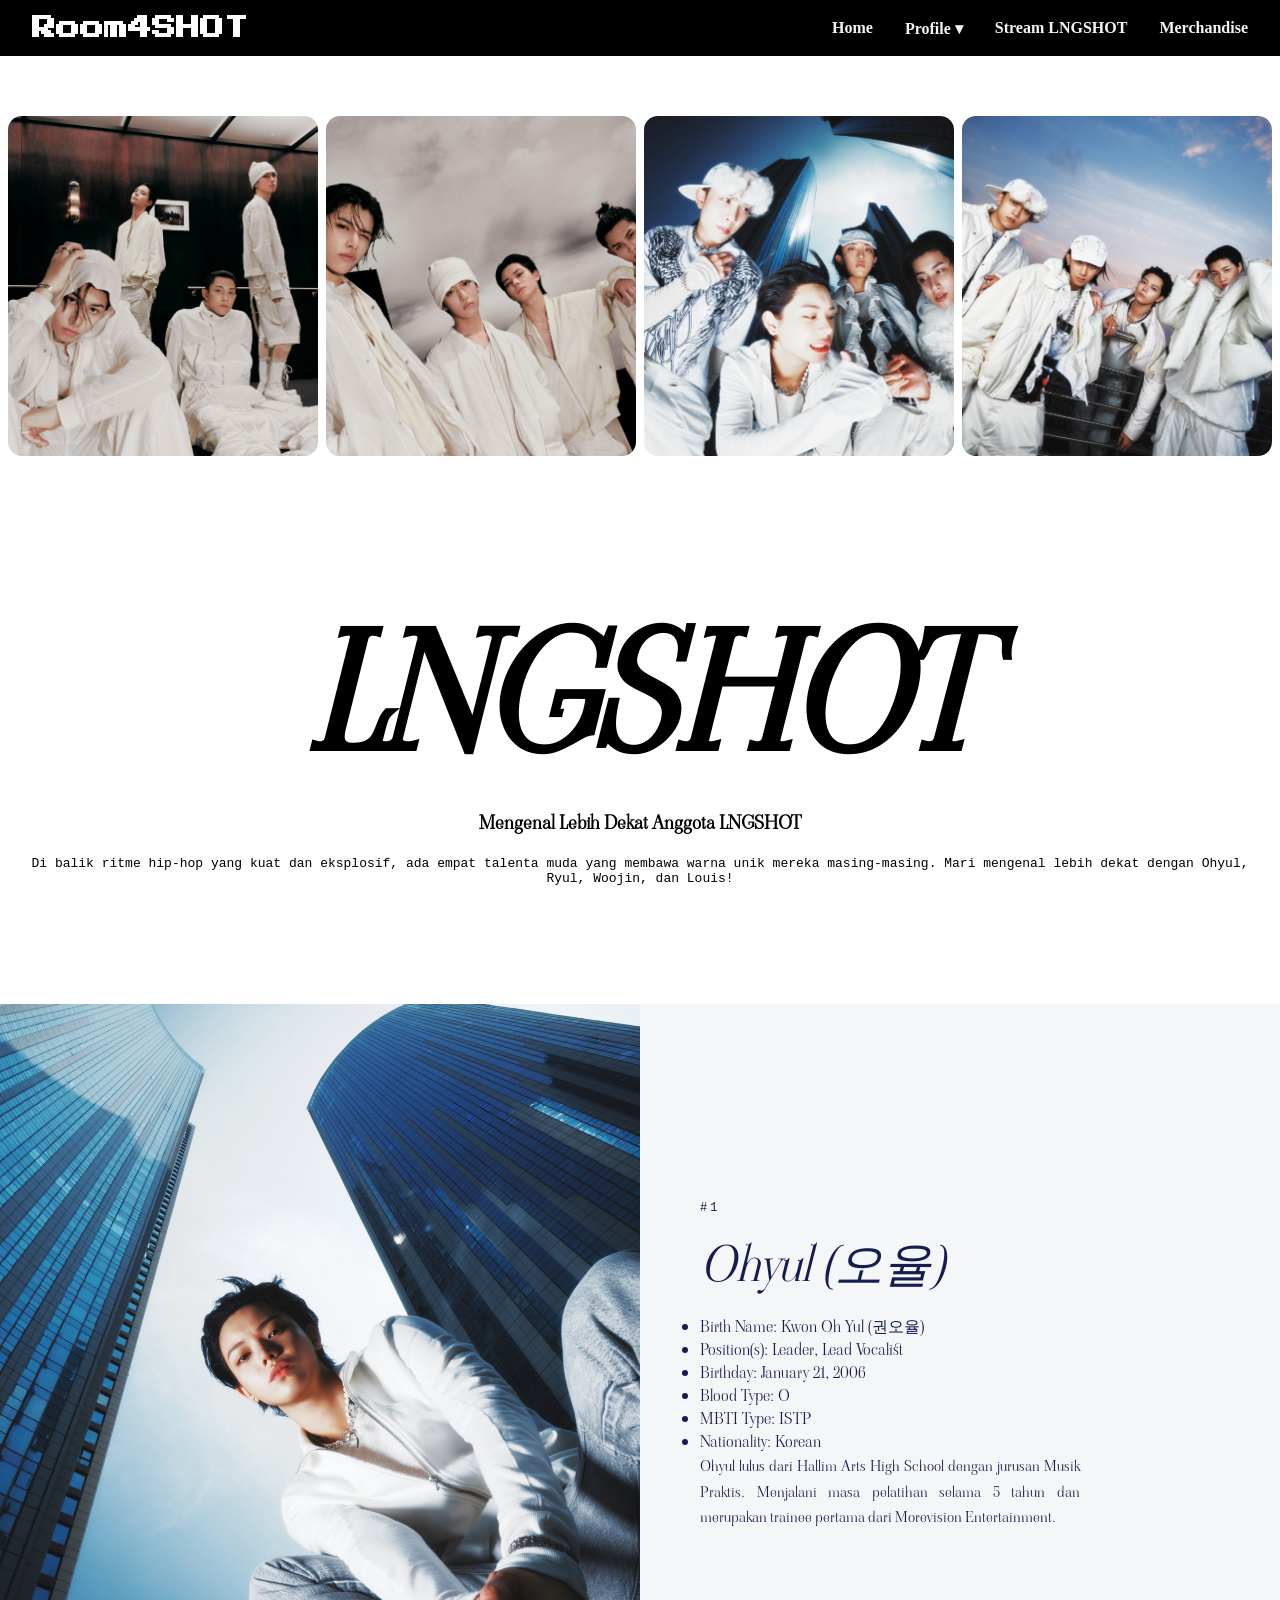
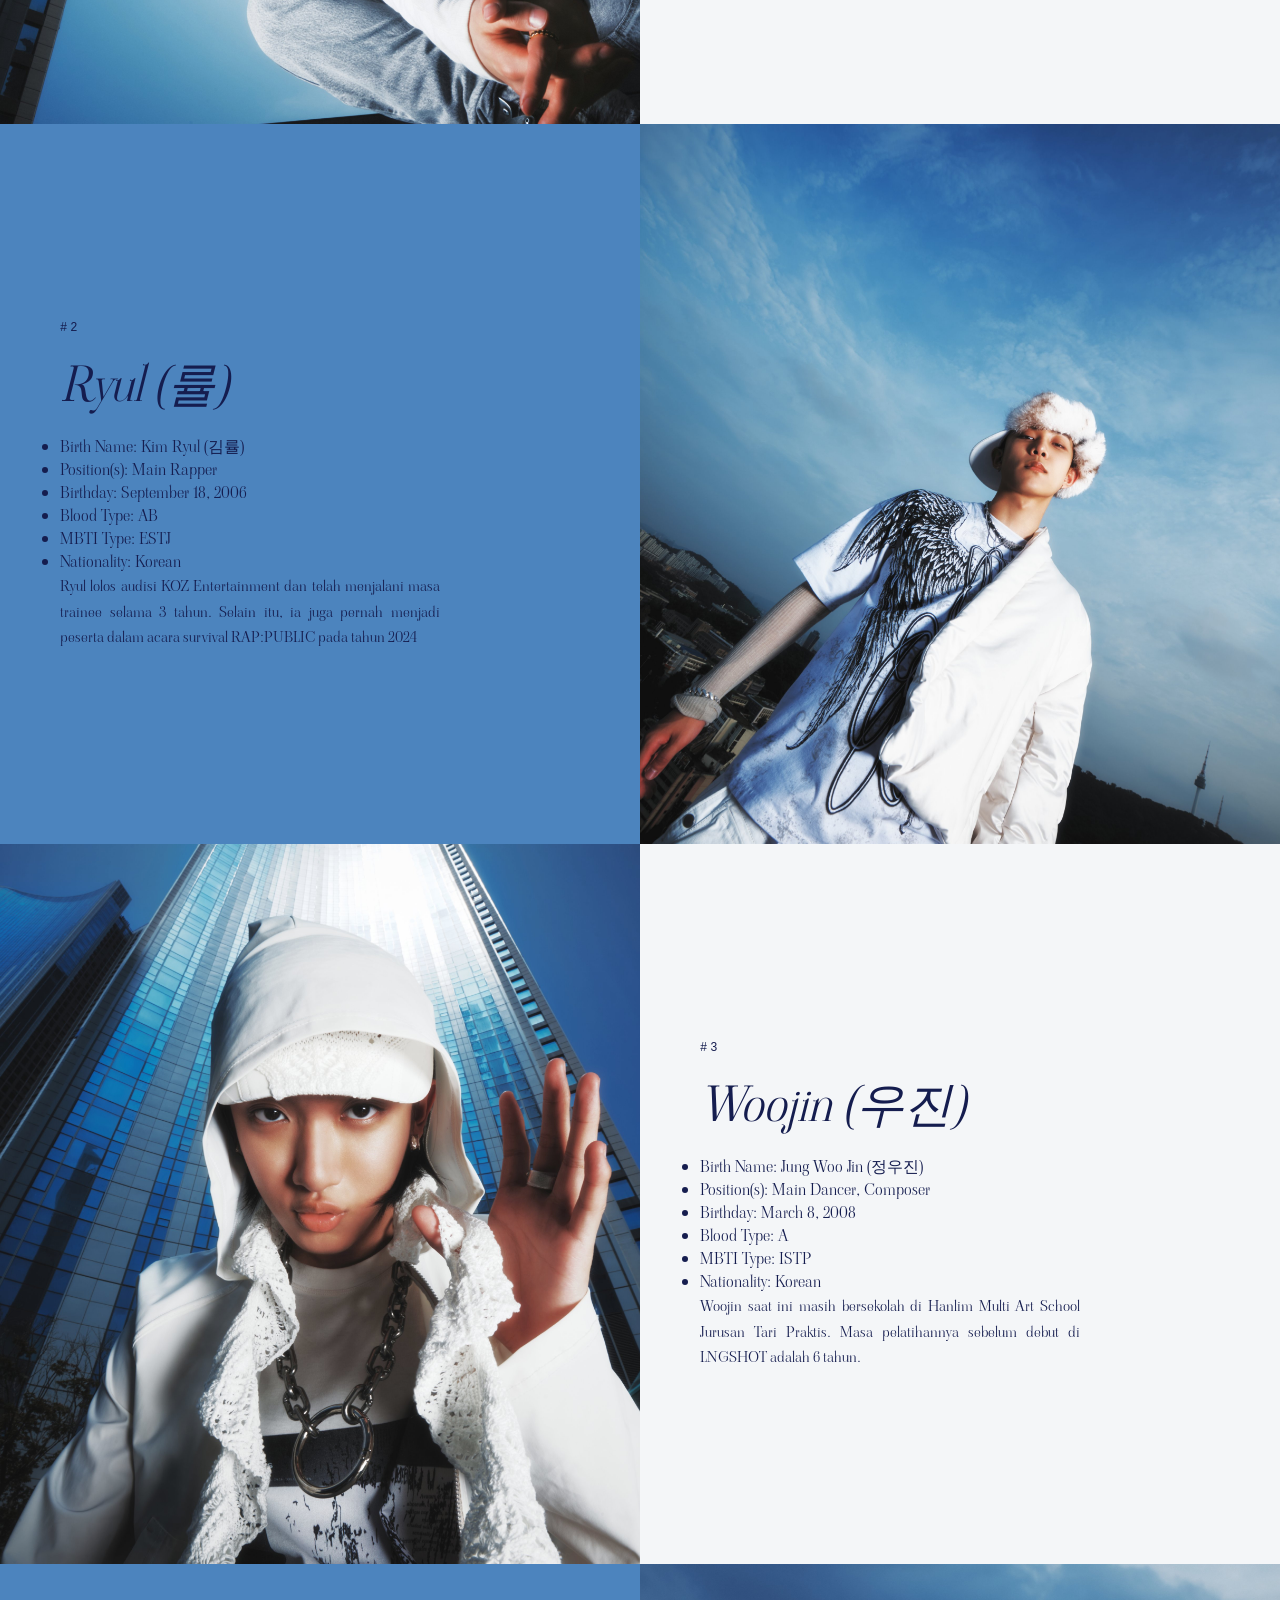
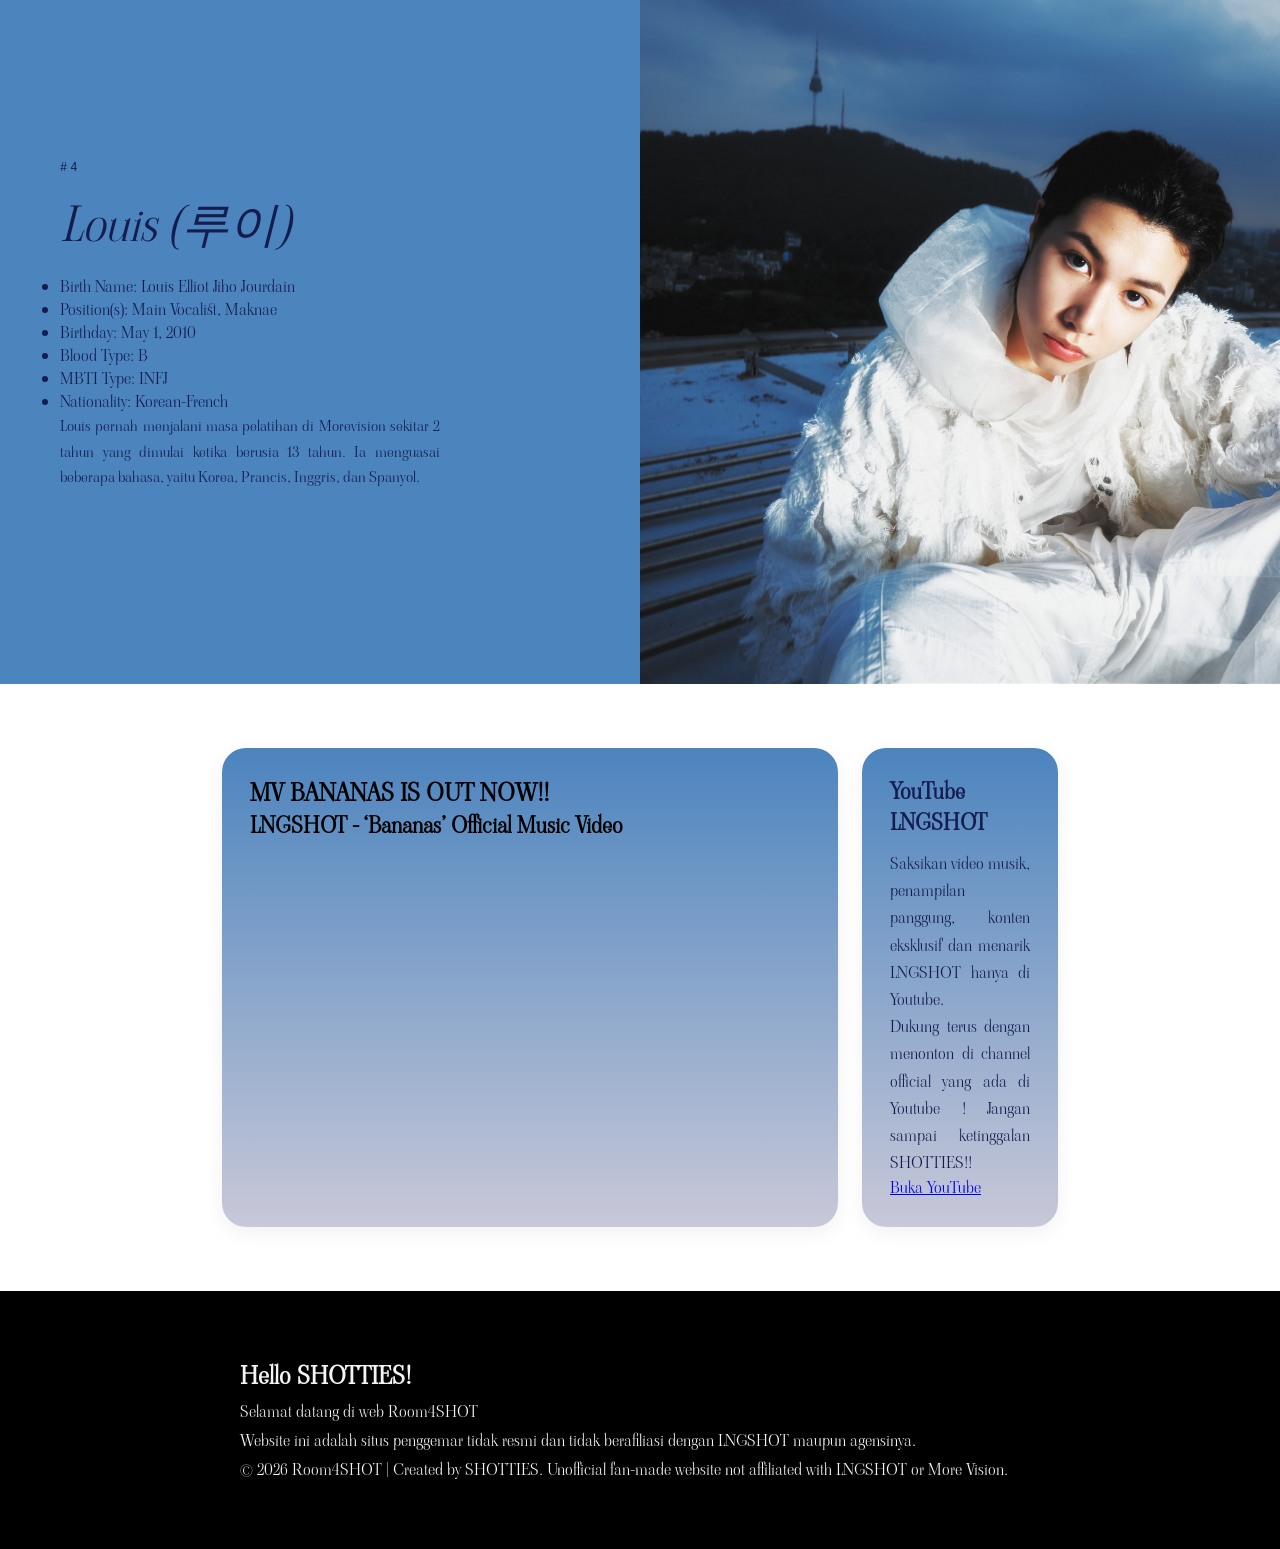
<file: profile_member.html>
<!DOCTYPE html>
<html lang="en">
<head>
    <meta charset="UTF-8">
    <meta name="viewport" content="width=device-width, initial-scale=1.0">
    <link rel="icon" href="images/logo.png" type="image/jpg">
    <link rel="stylesheet" href="style.css">

    <link rel="preconnect" href="https://fonts.googleapis.com">
    <link rel="preconnect" href="https://fonts.gstatic.com" crossorigin>
    <link href="https://fonts.googleapis.com/css2?family=Press+Start+2P&display=swap" rel="stylesheet">
    <title>Room4SHOT</title>
    

</head>
<body>

<!--NAVIGASI-->

<header>
  <nav>
    <div class=""> 
    <h1>Room4SHOT</h1>
    </div>

    <ul>
        <li>
            <a href="index.html">Home</a>
        </li>
        <li>
            <a href="#">Profile ▾ </a>
            <ul class="navbar-down">
                <li><a href="profile_member.html">Member</a></li>
                <li><a href="profile_discography.html">Discography</a></li>
            </ul>
        </li>
        <li>
            <a href="stream_LNGSHOT.html">Stream LNGSHOT</a>
        </li>
        <li>
            <a href="merchandise.html">Merchandise</a>
        </li>
    </ul>

  </nav>  
</header>

    

<!--SECTION-->

  <!-- Bagian satu -->
    <section class="profile-fotobaris">
        <a href="https://x.com/LNGSHOT4sho/status/2113238960390730001?a=PZXfBdNBanIQcSiO_Xc&s=20" target="_blank"><img src="images/Profile1.jpg" alt="Foto 1"></a>
        <a href="https://x.com/LNGSHOT4sho/status/2113238964031340723?a=7kkioJs4o6MN5sVA8bc&s=20" target="_blank"><img src="images/Profile2.jpg" alt="Foto 2"></a>
        <a href="https://x.com/LNGSHOT4sho/status/2110385145715081491?a=GmhWAXI2QQd5Lq0GMbY&s=20" target="_blank"><img src="images/Profile3.jpg" alt="Foto 3"></a>
        <a href="https://x.com/LNGSHOT4sho/status/2110385145715081491?a=GmhWAXI2QQd5Lq0GMbY&s=20" target="_blank"><img src="images/Profile4.jpg" alt="Foto 4"></a>
    </section>

    <section class="profile-desc">
        <h1>LNGSHOT</h1>
        <h3>Mengenal Lebih Dekat Anggota LNGSHOT</h3>
        <p>Di balik ritme hip-hop yang kuat dan eksplosif, ada empat talenta muda yang membawa warna unik mereka masing-masing. Mari mengenal lebih dekat dengan Ohyul, Ryul, Woojin, dan Louis!</p>
    </section>

  <!-- Bagian dua --> 
    <section class="split ohyul">
        <div class="gambar">
            <img src="images/ohyul6.jpg" alt="Foto 1">
        </div>
        <div class="teks">
            <p class="label">#1</p>
            <h2><em>Ohyul (오율)</em></h2>
            <ul>
                <li>Birth Name: Kwon Oh Yul (권오율) </li>
                <li>Position(s): Leader, Lead Vocalist</li>
                <li>Birthday: January 21, 2006</li>
                <li>Blood Type: O</li>
                <li>MBTI Type: ISTP</li>
                <li>Nationality: Korean</li>
            </ul>           
            <p>Ohyul lulus dari Hallim Arts High School dengan jurusan Musik Praktis. Menjalani masa pelatihan selama 5 tahun dan merupakan trainee pertama dari Morevision Entertainment. </p>
        </div>
    </section>

    <section class="split ryul">
        <div class="gambar">
            <img src="images/ryul6.jpg" alt="Foto 1">
        </div>
        <div class="teks">
            <p class="label">#2</p>
            <h2><em>Ryul (률)</em></h2>
            <ul>
                <li>Birth Name: Kim Ryul (김률) </li>
                <li>Position(s): Main Rapper</li>
                <li>Birthday: September 18, 2006</li>
                <li>Blood Type: AB</li>
                <li>MBTI Type: ESTJ</li>
                <li>Nationality: Korean</li>
            </ul>           
            <p> Ryul lolos audisi KOZ Entertainment dan telah menjalani masa trainee selama 3 tahun. Selain itu, ia juga pernah menjadi peserta dalam acara survival RAP:PUBLIC pada tahun 2024 </p>
    </section>

    <section class="split woojin">
        <div class="gambar">
            <img src="images/woojin6.jpg" alt="Foto 1">
        </div>
        <div class="teks">
            <p class="label">#3</p>
            <h2><em>Woojin (우진)</em></h2>
            <ul>
                <li>Birth Name: Jung Woo Jin (정우진)</li>
                <li>Position(s): Main Dancer, Composer</li>
                <li>Birthday: March 8, 2008</li>
                <li>Blood Type: A</li>
                <li>MBTI Type: ISTP</li>
                <li>Nationality: Korean</li>
            </ul>           
            <p>Woojin saat ini masih bersekolah di Hanlim Multi Art School Jurusan Tari Praktis. Masa pelatihannya sebelum debut di LNGSHOT adalah 6 tahun.</p>
        </div>
    </section>

    <section class="split louis">
        <div class="gambar">
            <img src="images/louis6.jpg" alt="Foto 1">
        </div>
        <div class="teks">
            <p class="label">#4</p>
            <h2><em>Louis (루이)</em></h2>
            <ul>
                <li>Birth Name: Louis Elliot Jiho Jourdain </li>
                <li>Position(s): Main Vocalist, Maknae</li>
                <li>Birthday: May 1, 2010</li>
                <li>Blood Type: B</li>
                <li>MBTI Type: INFJ</li>
                <li>Nationality: Korean-French</li>
            </ul>           
            <p> Louis pernah menjalani masa pelatihan di Morevision sekitar 2 tahun yang dimulai ketika berusia 13 tahun. Ia menguasai beberapa bahasa, yaitu Korea, Prancis, Inggris, dan Spanyol.</p>
        </div>
    </section>

  <!-- Bagian tiga -->
   <section class="box-wrapper">

        <div class="box-promobanana">
            <h2>MV BANANAS IS OUT NOW!!</h2>
            <h3 style="color: black;">LNGSHOT - ‘Bananas’ Official Music Video</h3>
            <iframe width="560" height="315" src="https://www.youtube.com/embed/xWNIrOTJ6VA?si=SDOxo3WRhb9QtdS-" title="YouTube video player" frameborder="0" allow="accelerometer; autoplay; clipboard-write; encrypted-media; gyroscope; picture-in-picture; web-share" referrerpolicy="strict-origin-when-cross-origin" allowfullscreen></iframe>
        </div>
 
        <div class="box-promobanana">
            <h3>YouTube LNGSHOT</h3>
            <p style="text-align: justify;">Saksikan video musik, penampilan panggung, konten eksklusif dan menarik LNGSHOT hanya di Youtube.</p> 
            <p style="text-align: justify;">Dukung terus dengan menonton di  channel official yang ada di Youtube ! Jangan sampai ketinggalan SHOTTIES!!</p>
            <a class="youtube" href="https://youtube.com/@lngshot4sho?si=S3xb5w4jz4IwZW1C" target="_blank">Buka YouTube</a>
        </div>
 
    </section>

<!-- Footer -->
    <section class="footer">
        <div class="container">
            <h2>Hello SHOTTIES!</h2>
            <p>Selamat datang di web Room4SHOT</p>
            <p>Website ini adalah situs penggemar tidak resmi dan tidak berafiliasi dengan LNGSHOT maupun agensinya.</p>
            <p>&copy; 2026 Room4SHOT | Created by SHOTTIES. Unofficial fan-made website not affiliated with LNGSHOT or More Vision. </p>
        </div>
    </section>

</body>
</html>
</file>
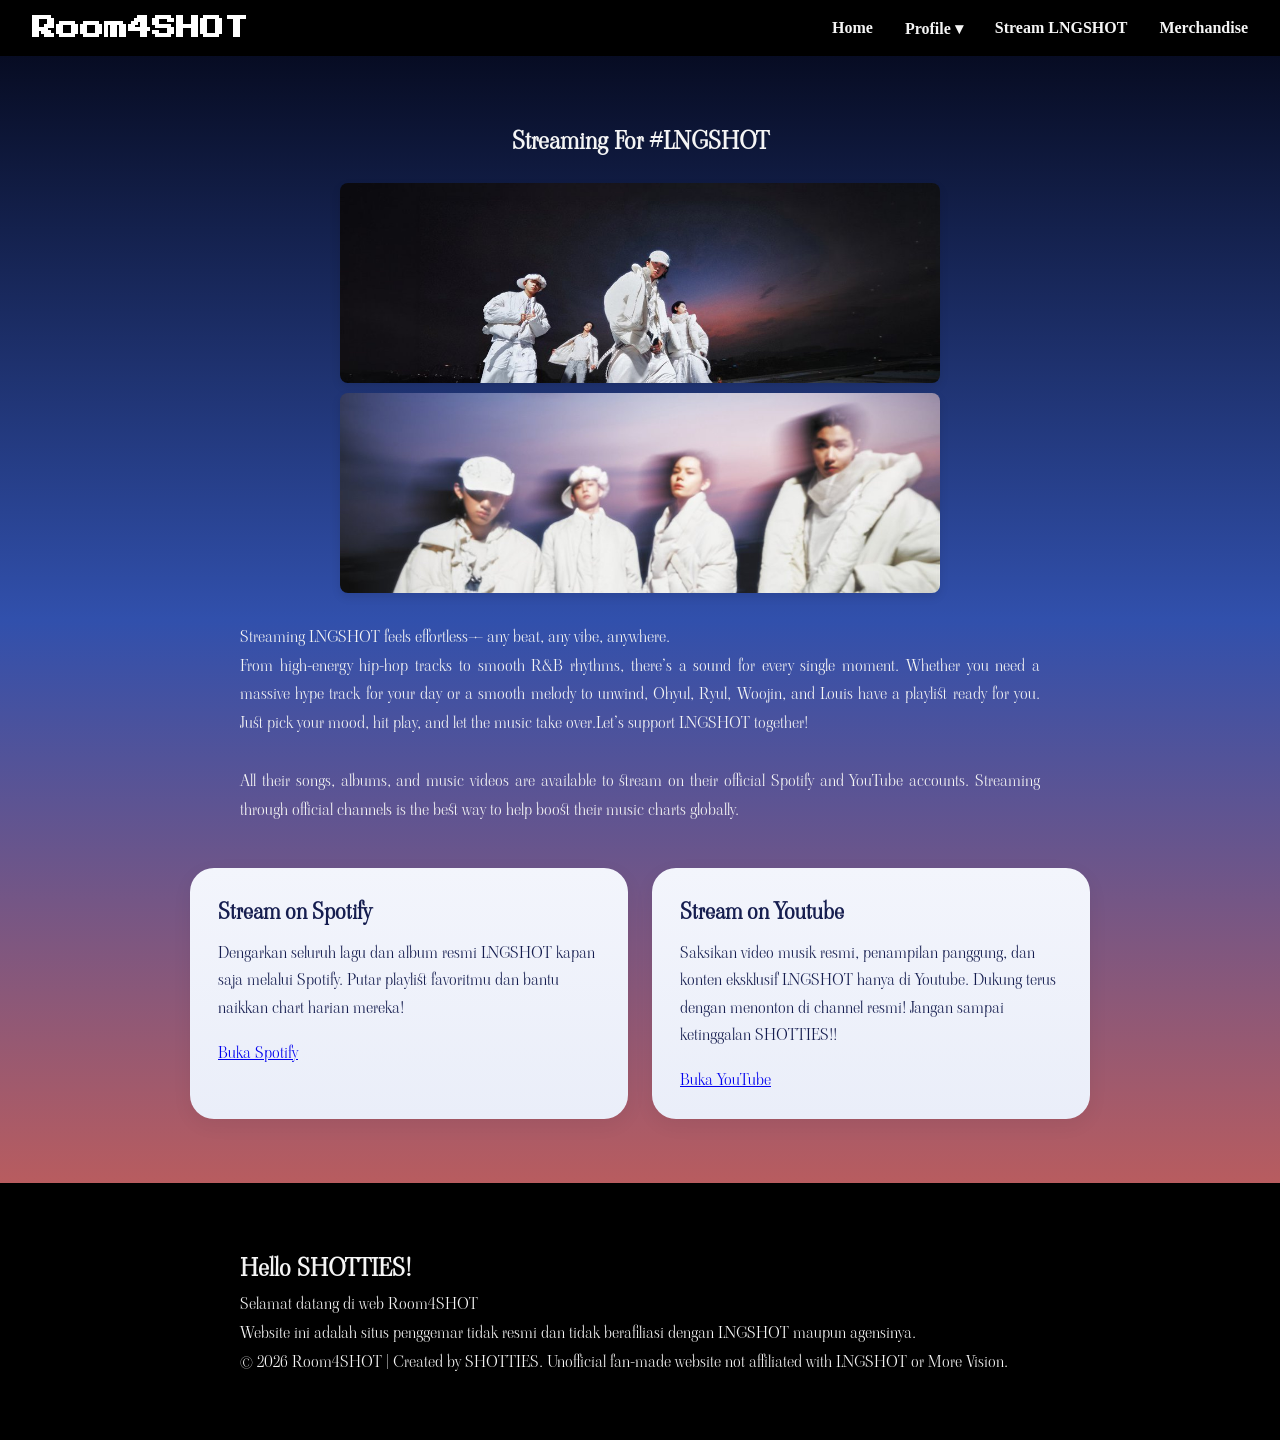
<file: stream_LNGSHOT.html>
<!DOCTYPE html>
<html lang="en">
<head>
    <meta charset="UTF-8">
    <meta name="viewport" content="width=device-width, initial-scale=1.0">
    <link rel="icon" href="images/logo.png" type="image/jpg">
    <link rel="stylesheet" href="style.css">
    <link rel="preconnect" href="https://fonts.googleapis.com">
    <link rel="preconnect" href="https://fonts.gstatic.com" crossorigin>
    <link href="https://fonts.googleapis.com/css2?family=Press+Start+2P&display=swap" rel="stylesheet">
    <title>Room4SHOT</title>
    

</head>
<body>

<!--NAVIGASI-->

<header>
  <nav>
    <div class=""> 
    <h1>Room4SHOT</h1>
    </div>

    <ul>
        <li>
            <a href="index.html">Home</a>
        </li>
        <li>
            <a href="#">Profile ▾ </a>
            <ul class="navbar-down">
                <li><a href="profile_member.html">Member</a></li>
                <li><a href="profile_discography.html">Discography</a></li>
            </ul>
        </li>
        <li>
            <a href="stream_LNGSHOT.html">Stream LNGSHOT</a>
        </li>
        <li>
            <a href="merchandise.html">Merchandise</a>
        </li>
    </ul>

  </nav>  
</header>

<!--Banner-->
    

<!--SECTION-->

  <!-- Bagian satu -->
    <section class="stream">
        <div class="container-stream">
            <h1 style="text-align: center;">Streaming For #LNGSHOT</h1>

            <div style="text-align: center; margin: 20px 0;">
            <img src="images/lngshotstream.jpg" alt="Banner LNGSHOT" class="gambar-stream">
            <img src="images/lngshotstream2.jpg" alt="Banner LNGSHOT" class="gambar-stream">
            </div>

            <p class="satu">Streaming LNGSHOT feels effortless— any beat, any vibe, anywhere.</p>
                
                <p>From high-energy hip-hop tracks to smooth R&B rhythms, there’s a sound for every single moment. Whether you need a massive hype track for your day or a smooth melody to unwind, Ohyul, Ryul, Woojin, and Louis have a playlist ready for you.   Just pick your mood, hit play, and let the music take over.Let’s support LNGSHOT together!</p>
            <br>
                <p>All their songs, albums, and music videos are available to stream on their official Spotify and YouTube accounts. Streaming through official channels is the best way to help boost their music charts globally.
                </p>
            <br>
        </div>

  <!-- Bagian dua -->
  <!-- BOX 1 Spotify-->
        <div class="container-boxstream">
        <div class="box spotify">
            <h3>Stream on Spotify</h3>
            <p>Dengarkan seluruh lagu dan album resmi LNGSHOT kapan saja melalui Spotify. Putar playlist favoritmu dan bantu naikkan chart harian mereka!</p>
            <a class="spotify" href="https://open.spotify.com/artist/2F4oTJOWkcD1JaTeKEa9h6" target="_blank">Buka Spotify</a>
        </div>
 
  <!-- BOX 2 Youtube-->
        <div class="box youtube">
            <h3>Stream on Youtube</h3>
            <p>Saksikan video musik resmi, penampilan panggung, dan konten eksklusif LNGSHOT hanya di Youtube. Dukung terus dengan menonton di channel resmi! Jangan sampai ketinggalan SHOTTIES!!</p>
            <a class="youtube" href="https://youtube.com/@lngshot4sho?si=S3xb5w4jz4IwZW1C" target="_blank">Buka YouTube</a>
        </div>
        </div>
    </section>

  <!-- Footer -->
    <section class="footer">
        <div class="container">
            <h2>Hello SHOTTIES!</h2>
            <p>Selamat datang di web Room4SHOT</p>
            <p>Website ini adalah situs penggemar tidak resmi dan tidak berafiliasi dengan LNGSHOT maupun agensinya.</p>
            <p>&copy; 2026 Room4SHOT | Created by SHOTTIES. Unofficial fan-made website not affiliated with LNGSHOT or More Vision. </p>
        </div>
    </section>

</body>
</html>
</file>
<file: style.css>
*, html {
    margin: 0;
    padding: 0;
    box-sizing: border-box;
}

@font-face {
    font-family: 'Press2P';
    src: url(font/PressS2P.ttf)  format('truetype');
}

@font-face {
    font-family: 'viaoda';
    src: url(font/ViaodaLibre.ttf) format('truetype');
}

section {
  width: 100%;
  padding: 4rem 2rem;
  font-family: 'viaoda';

}

/*NAVIGASI BAR*/
nav{
    background-color: black;
    display: flex;
    justify-content: space-between;
    width: 100%;
    align-items: center;
    padding: 1rem 2rem;
    box-sizing: border-box;
}

nav h1 {
    color:white;
    margin: 0;
    font-family: 'Press2P';
}

nav ul {
    display: flex;
    align-items: center;
    gap: 2rem;
    list-style: none;
}

nav ul li a {
    text-decoration: none;
    font-family: tahoma;
    color: whitesmoke;
    font-weight: 600;
    padding: 5px 0;
    transition: all;
    transition-duration: 300ms;
}

nav ul li a:hover {
    color:rgb(181, 184, 186);
    border-bottom: 1px solid whitesmoke;
}

nav ul li {
    position: relative;
}


nav ul li ul.navbar-down {
    display: none; 
    position: absolute;
    top: 100%; 
    left: 0;
    background-color: black; 
    flex-direction: column; 
    padding: 10px 0;
    min-width: 150px;
    box-shadow: 0px 8px 16px rgba(0,0,0,0.3);
    border-radius: 4px;
    gap: 10px;
}

nav ul li:hover ul.navbar-down {
    display: flex; 
}

.banner {
  width: 100%; 
  height: auto;
}

.footer {
  background-color: #000000;
  color: whitesmoke;
}

/*--------HOME PAGE---------*/
.home-tentang {
    width: 100%;
    padding: 4rem 2rem;
    font-family: 'viaoda'; 
}

.home-agensi {
    width: 100%;
    padding: 4rem 2rem;
    font-family: 'viaoda'; 
}

.home-tentang {
    background: linear-gradient( #ffffff, #f1f5f9, #cbd5e1, #94a3b8);
    color: #0f172a;
}

.home-agensi {
    background: linear-gradient(#94a3b8, #475569, #16214c);
    color: #f8fafc;
}

.home-news{
   background: linear-gradient( #27386d, #1b264f, #0d1224);
    color: #151d4f;
}

.news-header {
  color: #d3dde8;
}

.view-more {
  color: #d3dde8;
}

.container {
    max-width: 800px;
    margin: 0 auto;
    line-height: 1.8;
    text-align: justify;
}

.garis {
    margin: 1.5rem 0;
    color: #888888;
    letter-spacing: 2px;
    text-align: center;
}

.logo-agensi {
    width: 250px;   
    margin: 20px auto;
}

.logo-agensi img {
    width: 250px;  
    height: auto;    
    display: block;
    margin: 20px auto;
    object-fit: contain;
}

.news-container {
    display: flex;
    gap: 24px;                 
    max-width: 1100px;
    margin: 40px auto;
    padding: 0 20px;
}

.news-card {
    background-color: #ffffff; 
    border: 1px solid #e0e0e0; 
    border-radius: 12px;       
    padding: 30px;            
    flex: 1;                   
    display: flex;
    flex-direction: column;
}

.news-card h3 {
    font-size: 20px;
    color: #111111;
    margin-top: 0;
    margin-bottom: 15px;
    line-height: 1.3;
}

.news-card p {
    font-size: 14px;
    color: #555555;
    line-height: 1.6;
    margin-top: 0;
    margin-bottom: 25px;
    flex-grow: 1;             
}

.btn-read {
    display: inline-block;
    background-color: #08165e; 
    color: #ffffff;          
    padding: 10px 20px;
    border-radius: 6px;
    text-decoration: none;     
    font-size: 13px;
    font-weight: 600;
    align-self: flex-start;    
    transition: background-color 0.3s ease;
}

.btn-read:hover {
    background-color: #000000;
}

/*---- Artikel---- */
.container-artikel{
    margin: 0 auto;
    text-align: center;
    padding-bottom: 15px;
}

.container-artikel h1 {
    margin: 0 auto;
    text-align: center;
    border-bottom: 1px solid #000000;
}

.artikel-link {
  padding-top: 15px;
}

.artikel-photo {
  text-align: center;
  width: 100%;   
  margin-bottom: 20px;
}

.artikel-photo img {
    margin: 0 auto;
    text-align: center;
    width: 500px;  
    max-width: 100%;
    height: auto;    
    display: flex;
    object-fit: contain;
}

/*---------Stream LNGSHOT PAGE-----------*/
.stream {
  background: linear-gradient(#070c23,#3150ac, #b85c5f);
  color: whitesmoke;
}

.container-stream {
    max-width: 800px;
    margin: 0 auto;
    line-height: 1.8;
    text-align: justify;
    padding-bottom: 15px;
}

.gambar-stream {
    width: 100%;       
    max-width: 600px;  
    height: auto;      
    border-radius: 8px;
    box-shadow: 0px 4px 10px rgba(0, 0, 0, 0.1);
}
 
.container-boxstream {
    display: flex;         
    gap: 24px;
    width: 100%;              
    max-width: 900px;
    margin: 0 auto;
}

.box {
    flex: 1;                
    background: linear-gradient(#f3f5fc, #eaeef9);
    padding: 28px;
    border-radius: 24px;
    border-color:#3150ac;
    box-shadow: 0 6px 20px rgba(0, 0, 0, 0.06);
}
 
.box h3 {
    margin: 0 0 12px;
    font-size: 22px;
    color: #151d4f;
}
 
.box p {
    margin: 0 0 20px;
    line-height: 1.7;
    color: #151d4f;
}



/* Galeri */ 
.container-galeri {
  display: grid;                         
  grid-template-columns: repeat(3, 1fr);  
  gap: 6px;                               
  max-width: 900px;
  margin: 0 auto;
}

.container-galeri a {
  display: block;
  width: 100%;
  aspect-ratio: 1 / 1;      
  overflow: hidden;
  background: #e5e7ee;      
}
 
.container-galeri img {
  width: 100%;
  height: 100%;
  object-fit: cover;
  display: block;
  transition-duration: 0.3s;
}
 
.container-galeri a:hover img {
  transform: scale(1.06);
}


/*---------Profile Member PAGE-----------*/
.profile-desc {
  min-height: 60vh;              
  display: flex;
  flex-direction: column;
  justify-content: center;         
  align-items: center;             
  text-align: center;
  padding: 40px 20px;
}
 
.profile-desc h1 {
  margin: 0;
  font-size: clamp(60px, 14vw, 160px); 
  font-weight: 900;
  font-style: italic;
  letter-spacing: -4px;
  color: #000;
}
 
.profile-desc p {
  margin: 20px 0 0;
  font-family: "Courier New", monospace;   
  font-size: 13px;
  color: #000;
}
 
.profile-fotobaris {
  display: grid;
  grid-template-columns: repeat(4, 1fr);  
  gap: 8px;
  padding: 60px 8px 8px;
}
 
.profile-fotobaris img {
  width: 100%;
  height: 340px;             
  object-fit: cover;         
  border-radius: 14px;       
  display: block;
}

.profile-fotobaris a:hover img {
  transform: scale(1.06);
}

.split {
  display: grid;
  grid-template-columns: 1fr 1fr; 
  min-height: 80vh;
  padding: 0; 
  width: 100%;              
}

.split .gambar {
  display: flex;
  justify-content: center;
  align-items: center;
  height: 100%;
}

.split .gambar img {
  width: 100%;
  height: 100%;                                 
  max-height: 80vh; 
  display: block;
  object-fit: cover;
  object-position: center;
}

.split .teks {
  display: flex;
  flex-direction: column;
  justify-content: center;       
  padding: 60px;
  text-align: justify;
  color: #151d4f;
}

.split .label {
  font-family: "Courier New", monospace;
  font-size: 12px;
  letter-spacing: 3px;
  text-transform: uppercase;
  margin: 0 0 20px;
}

.split h2 {
  margin: 0 0 24px;
  font-size: 48px;
  font-weight: normal;
  line-height: 1.1;
  color: #151d4f;
}

.split p {
  margin: 0;
  max-width: 380px;
  line-height: 1.7;
  font-size: 15px;
}

.ryul .gambar {
  order: 2;                  
}

.louis .gambar {
  order: 2;
}


.ohyul, .woojin { background: #F4F6F8;}
.ryul, .louis  { background: #4c84be;}

.box-wrapper {
  display: flex;          
  gap: 24px;              
  max-width: 900px;
  margin: 0 auto;
}

.box-promobanana {
  flex: 1;                
  background: linear-gradient(#4c84be, #c8c8d8);
  padding: 28px;
  border-radius: 24px; 
  box-shadow: 0 6px 20px rgba(0, 0, 0, 0.06);
}
 
.box-promobanana h3 {
  margin: 0 0 12px;
  font-size: 22px;
  color: #151d4f;
}
 
.box-promobanana p {
  margin: 0 0 0;
  line-height: 1.7;
  color: #151d4f;
}

/*---------Profile Discography PAGE-----------*/

.vinyl-img {
    width: 250px;
    height: 250px;
    border-radius: 50%;
    animation: putarVinyl 8s linear infinite; 
    background: transparent;
}

@keyframes putarVinyl {
    from {
        transform: rotate(0deg);
    }
    to {
        transform: rotate(360deg);
    }
}

.judul-disco {
  background: linear-gradient(#070c23,#3150ac, #b85c5f);
  color: whitesmoke;
  display: flex;
  align-items: center;     
  justify-content: center;   
  gap: 40px;
}

.disco {
  max-width: 900px;
  margin: 0 auto;
  padding: 30px 20px;
}

.disco h2 {
  font-size: 20px;
  padding-bottom: 8px;            
  border-bottom: 1px solid #bbb;  
  margin-bottom: 20px;            
}
 

.album-baris {
  display: flex;
  flex-wrap: wrap;
  gap: 16px;
}
 
.album {
  width: 130px;                  
}
 
.album img {
  width: 100%;
  aspect-ratio: 1 / 1;            
  object-fit: cover;
  display: block;
}
 
.album .judul {
  margin-top: 6px;
  font-size: 13px;
  color: #000;
}
 
.album .tahun {
  margin-top: 2px;
  font-size: 11px;
  color: #888;
}
</file>
